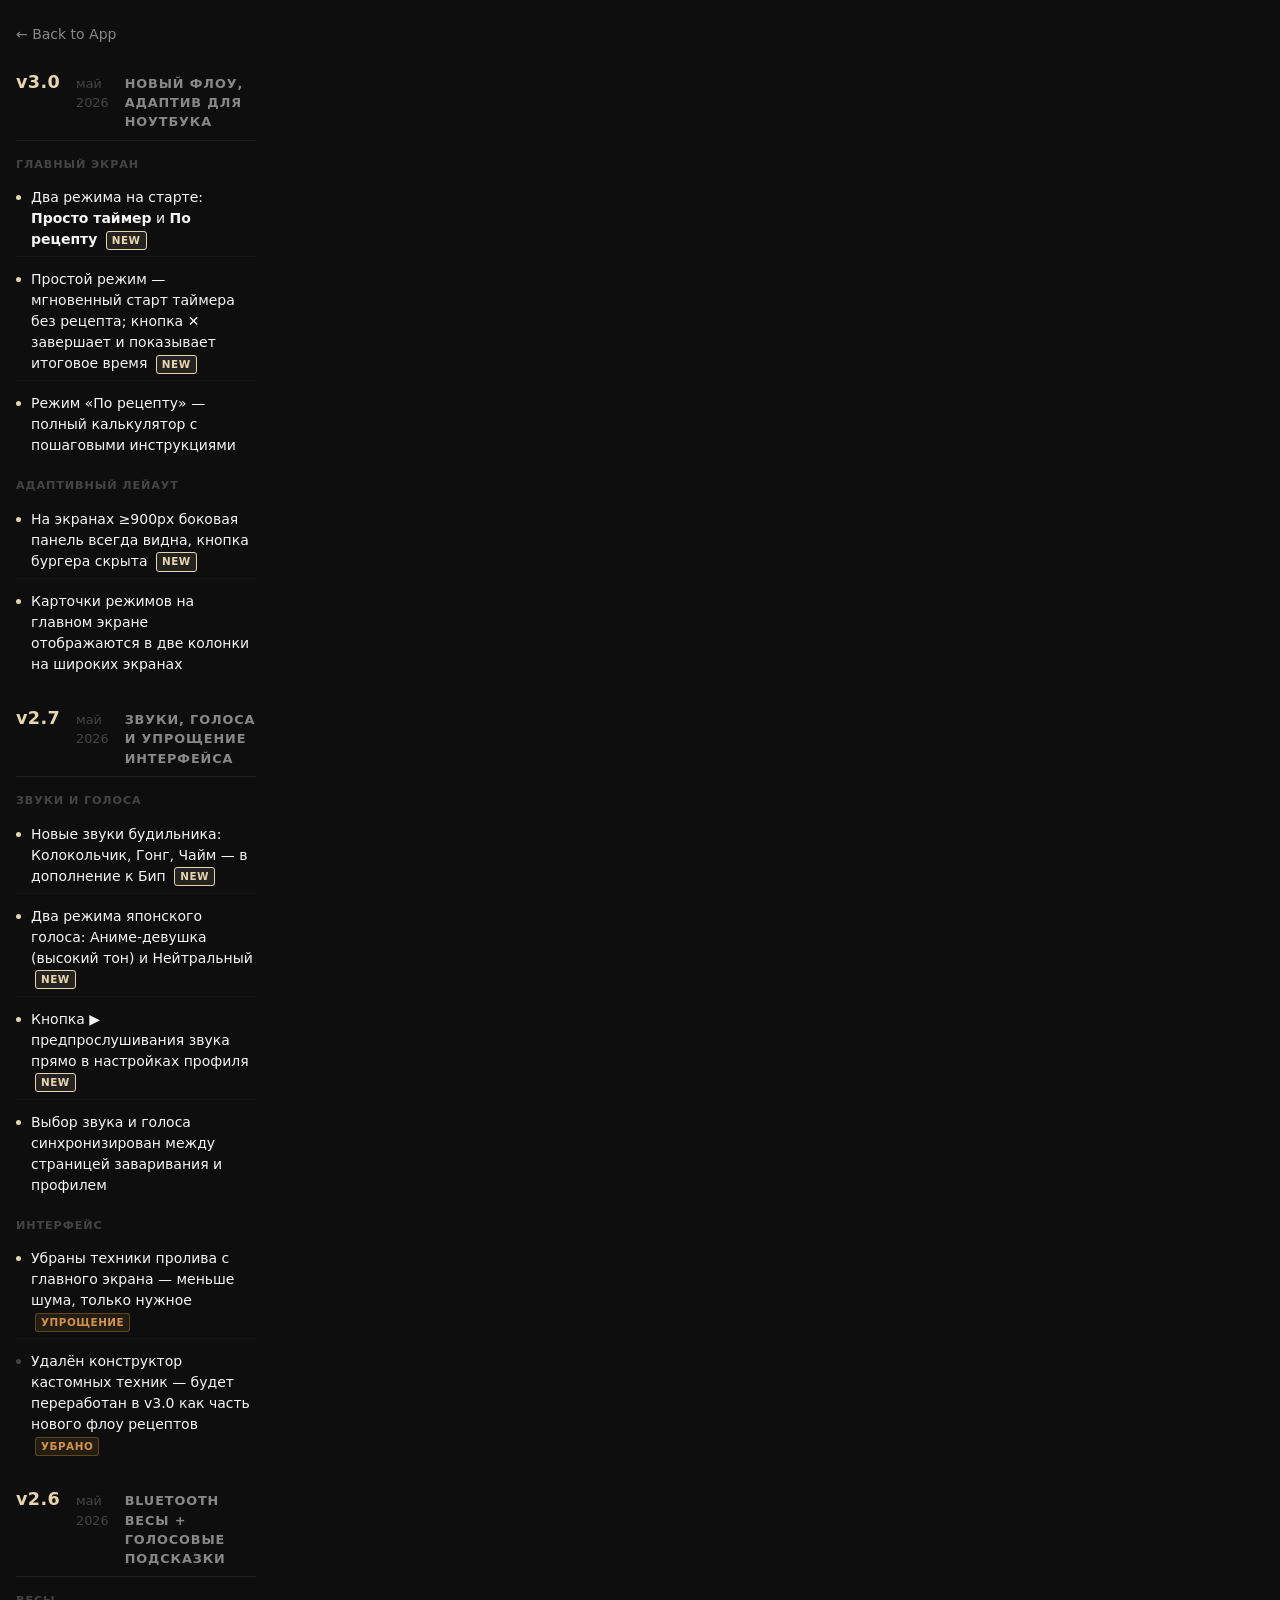
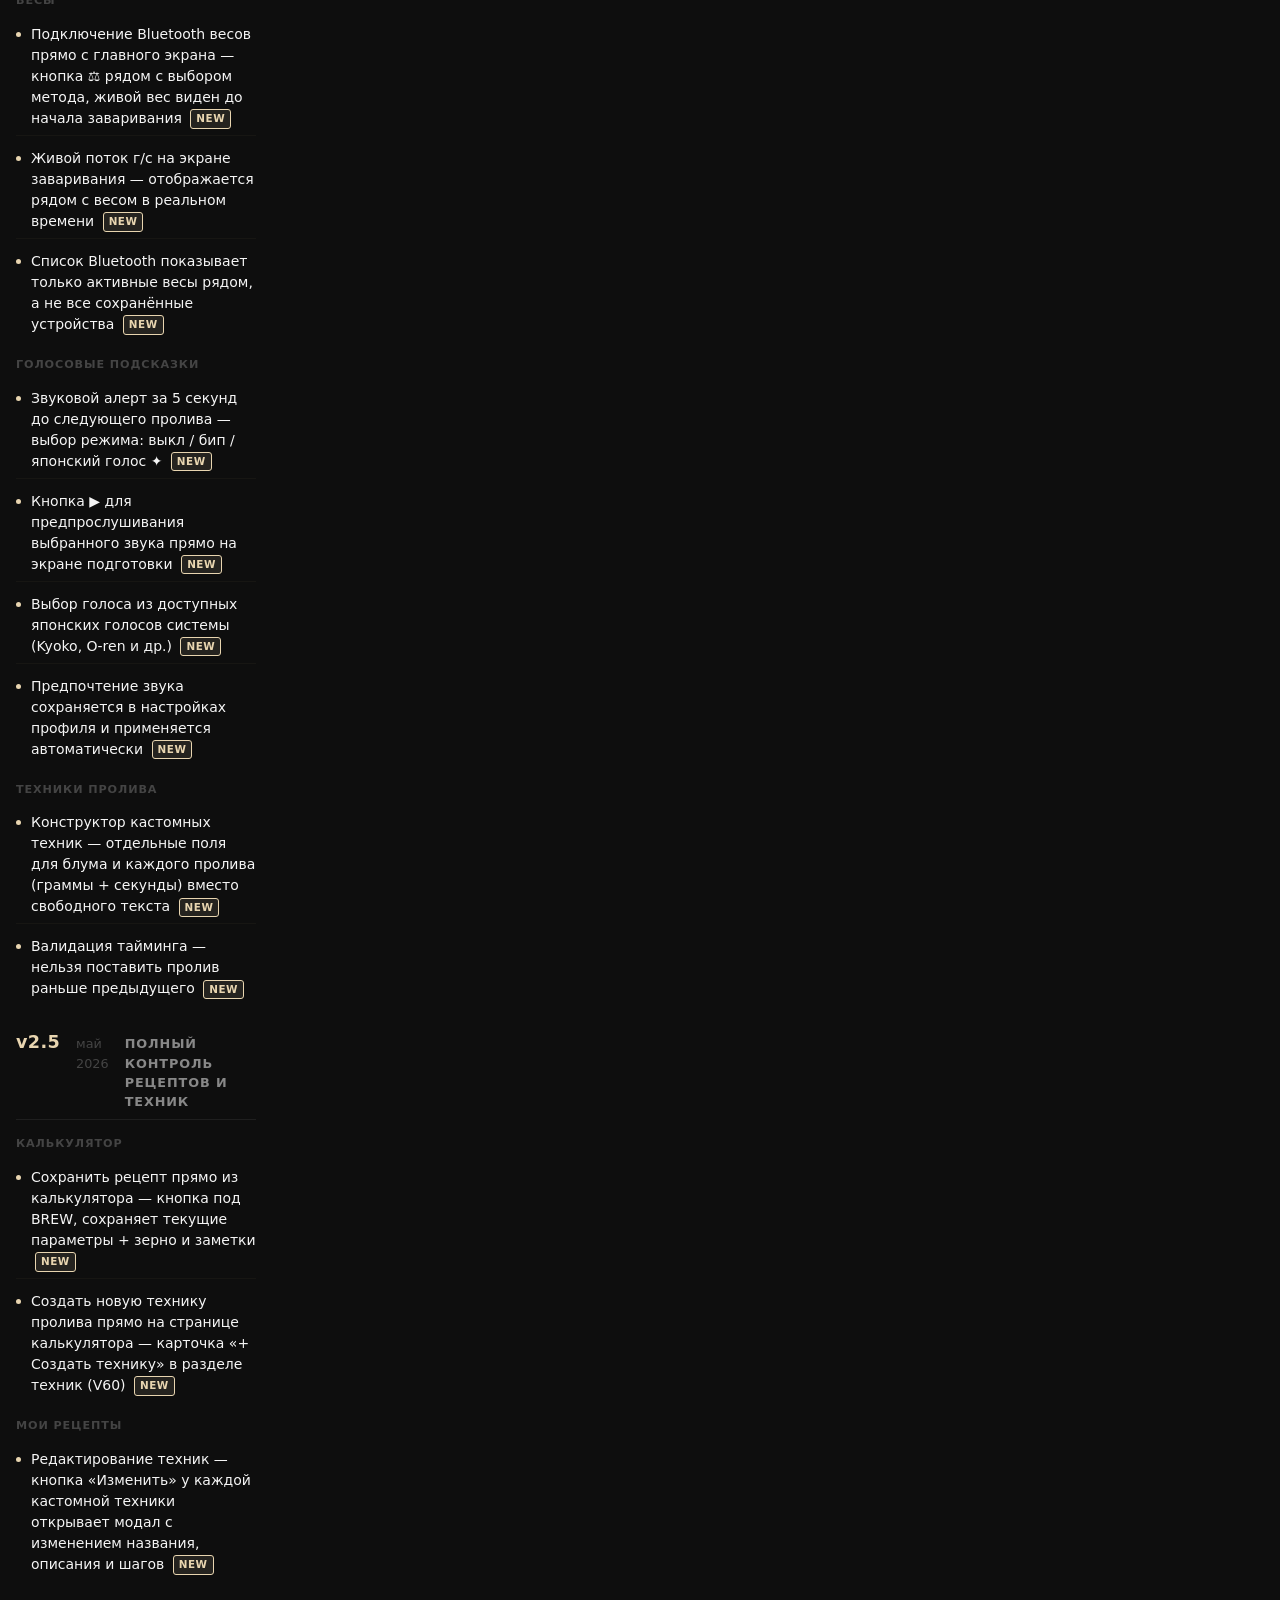
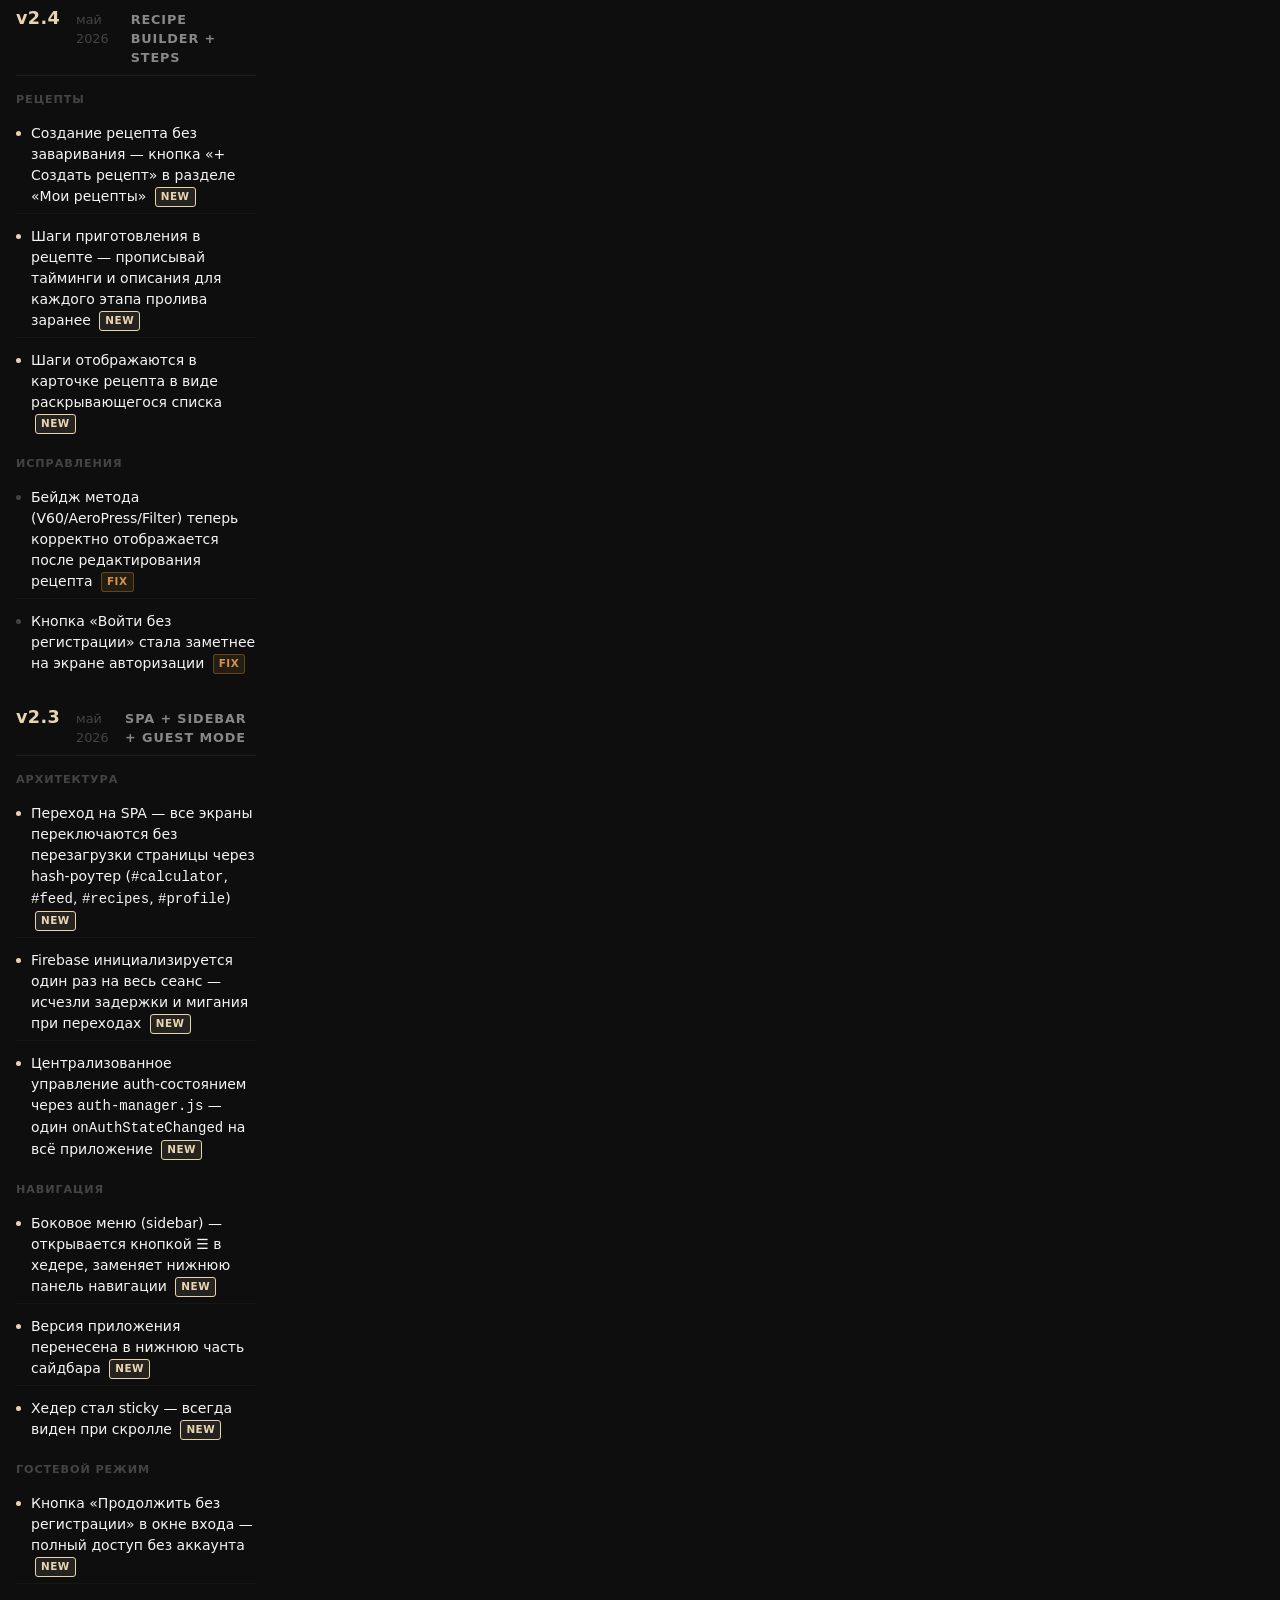
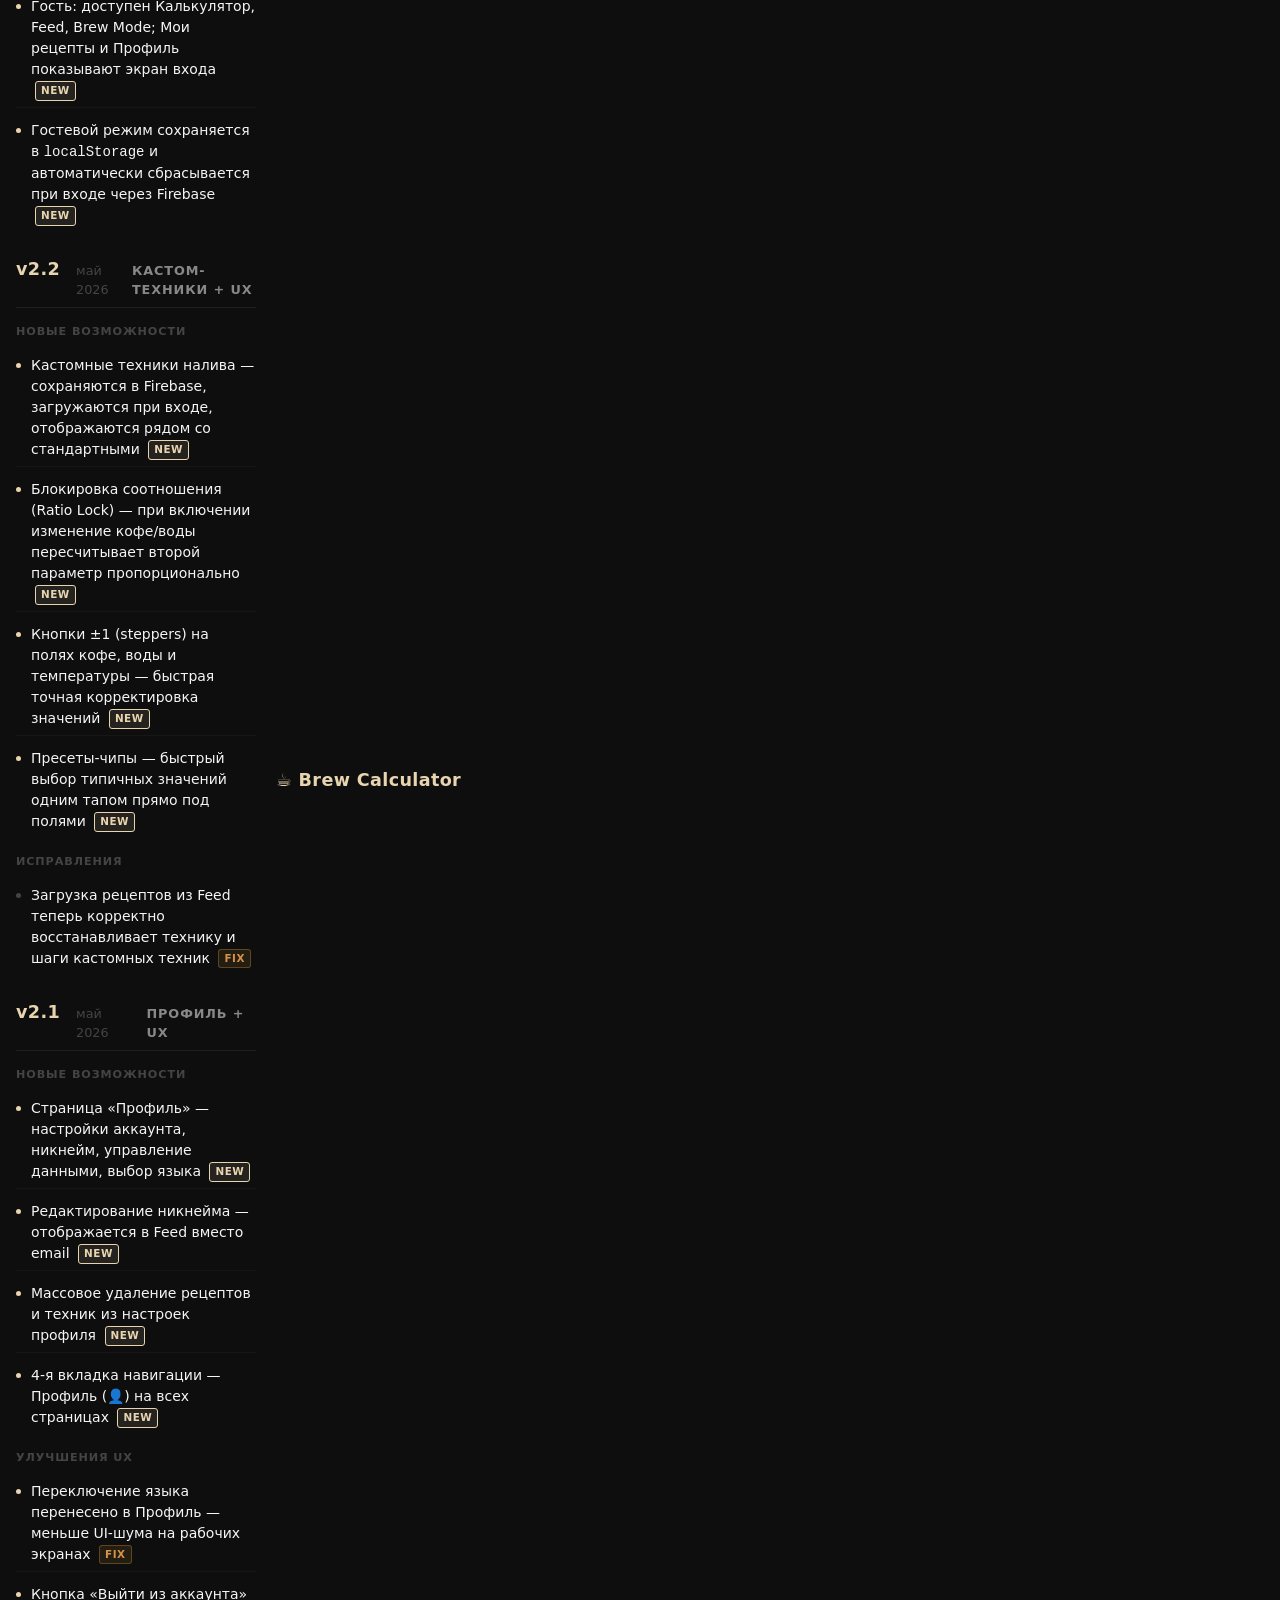
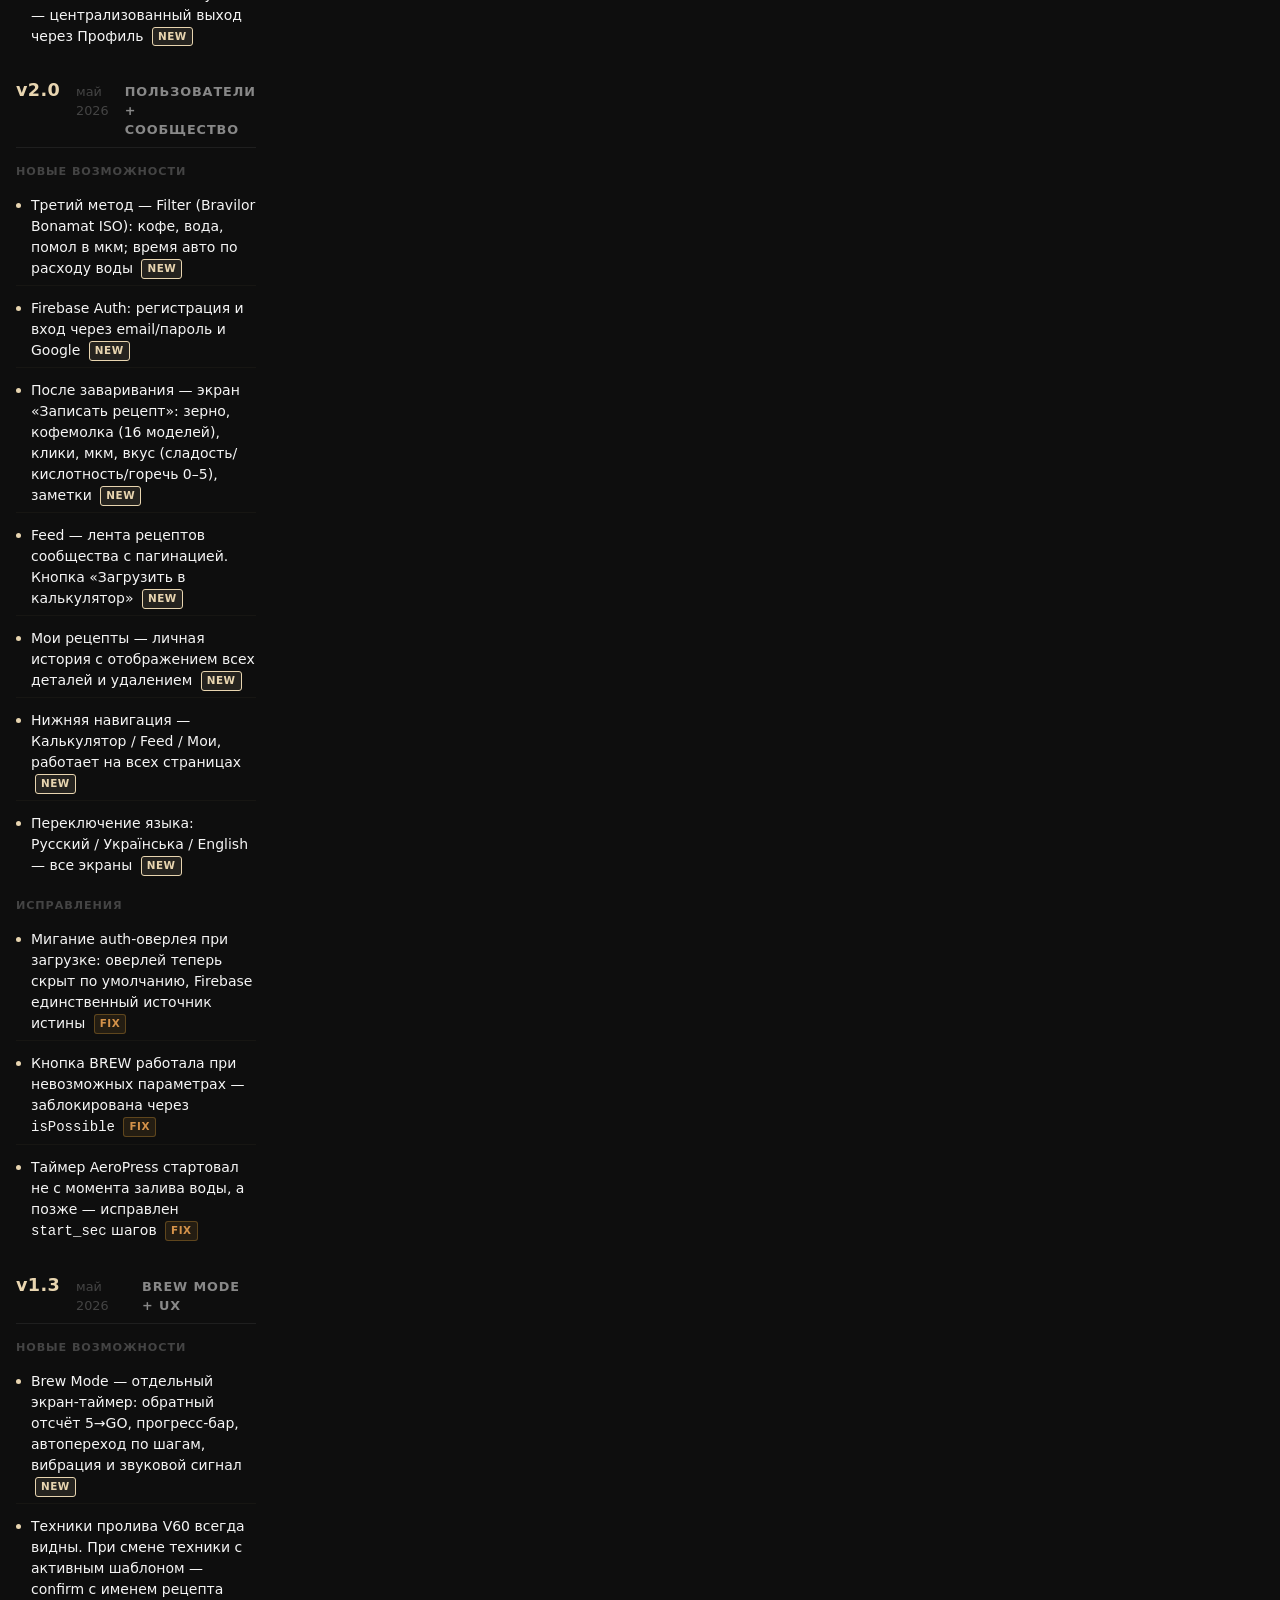
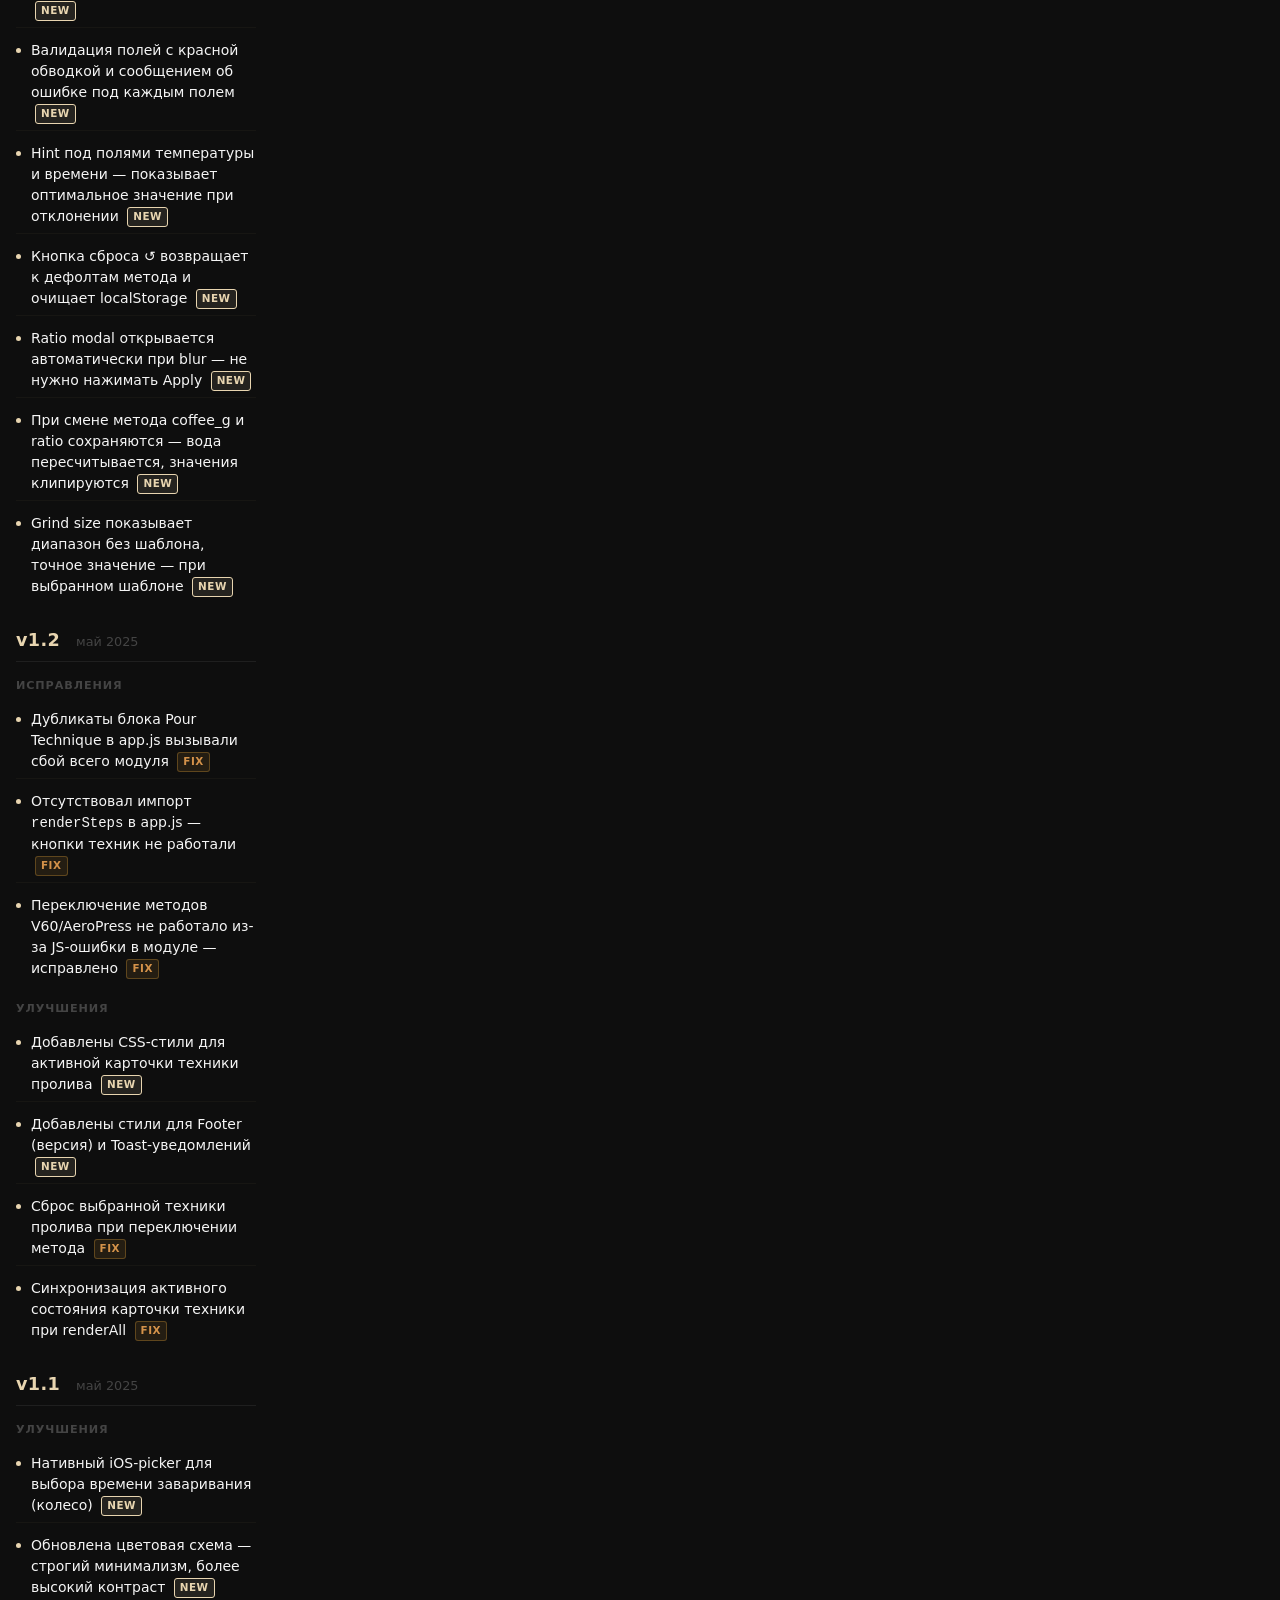
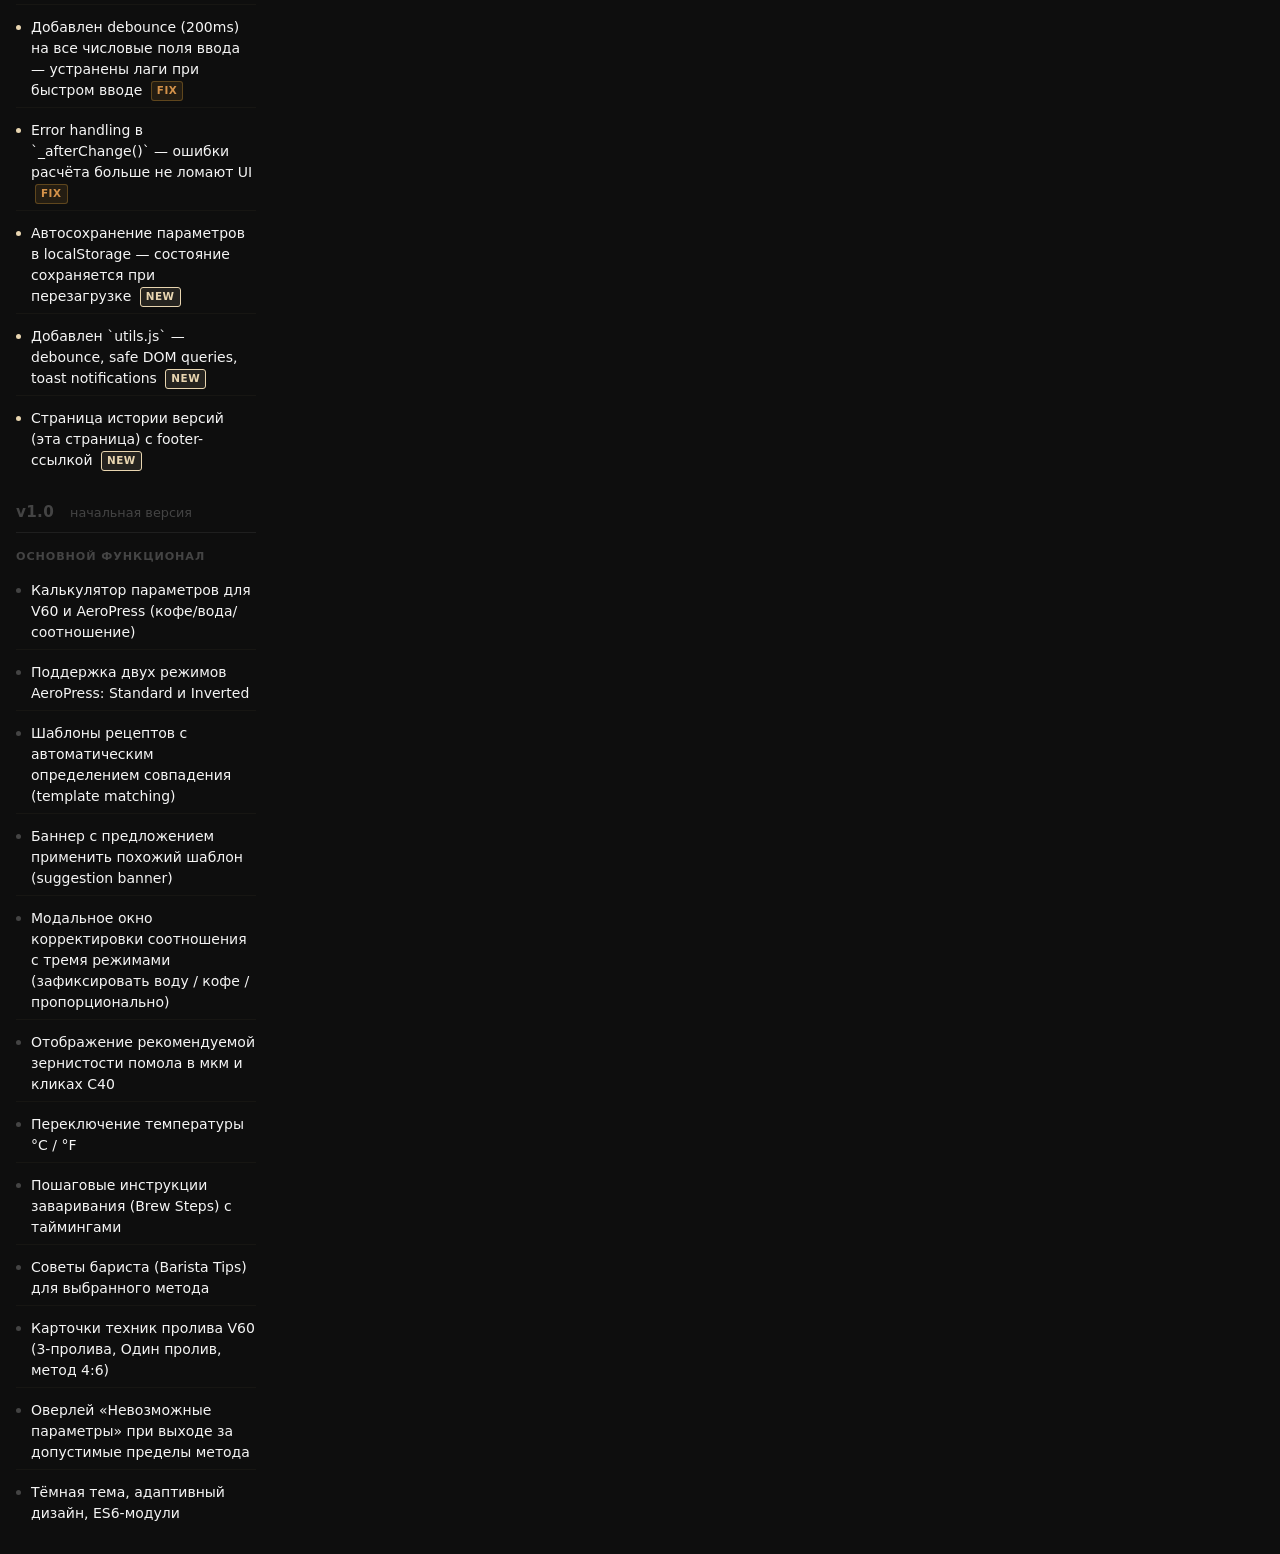
<file: changelog.html>
<!DOCTYPE html>
<html lang="ru">
<head>
  <meta charset="UTF-8">
  <link rel="icon" href="favicon.png" type="image/png">
  <meta name="viewport" content="width=device-width, initial-scale=1.0">
  <title>Changelog — Brew Calculator</title>
  <link rel="stylesheet" href="style.css">
  <style>
    .changelog-wrap {
      max-width: 480px;
      margin: 0 auto;
      padding: var(--gap-l) var(--gap-m) var(--gap-xl);
      display: flex;
      flex-direction: column;
      gap: var(--gap-l);
    }
    .back-btn {
      display: inline-flex;
      align-items: center;
      gap: 6px;
      color: var(--text-muted);
      font-size: 0.875rem;
      text-decoration: none;
      transition: color 0.15s;
    }
    .back-btn:hover { color: var(--accent); }
    .version-block {
      display: flex;
      flex-direction: column;
      gap: var(--gap-m);
    }
    .version-header {
      display: flex;
      align-items: baseline;
      gap: var(--gap-m);
      padding-bottom: var(--gap-s);
      border-bottom: 1px solid var(--border);
    }
    .version-tag {
      font-size: 1.1rem;
      font-weight: 700;
      color: var(--accent);
      letter-spacing: 0.02em;
    }
    .version-tag--current {
      color: var(--text-dim);
      font-size: 0.95rem;
      font-weight: 600;
    }
    .version-date {
      font-size: 0.8rem;
      color: var(--text-dim);
    }
    .version-title {
      font-size: 0.8rem;
      font-weight: 600;
      text-transform: uppercase;
      letter-spacing: 0.07em;
      color: var(--text-muted);
    }
    .changelog-group {
      display: flex;
      flex-direction: column;
      gap: 6px;
    }
    .changelog-group-label {
      font-size: 0.7rem;
      font-weight: 700;
      text-transform: uppercase;
      letter-spacing: 0.08em;
      color: var(--text-dim);
      margin-bottom: 2px;
    }
    .changelog-item {
      display: flex;
      gap: 10px;
      font-size: 0.875rem;
      color: var(--text);
      line-height: 1.5;
      padding: 6px 0;
      border-bottom: 1px solid rgba(200,169,110,0.05);
    }
    .changelog-item:last-child { border-bottom: none; }
    .changelog-dot {
      width: 5px;
      height: 5px;
      border-radius: 50%;
      background: var(--accent);
      margin-top: 8px;
      flex-shrink: 0;
    }
    .changelog-dot--muted {
      background: var(--text-dim);
    }
    .badge-new {
      display: inline-block;
      font-size: 0.65rem;
      font-weight: 700;
      text-transform: uppercase;
      letter-spacing: 0.05em;
      background: var(--accent-dim);
      color: var(--accent);
      border: 1px solid var(--accent);
      border-radius: 3px;
      padding: 1px 5px;
      margin-left: 4px;
      vertical-align: middle;
    }
    .badge-fix {
      display: inline-block;
      font-size: 0.65rem;
      font-weight: 700;
      text-transform: uppercase;
      letter-spacing: 0.05em;
      background: rgba(232, 165, 58, 0.1);
      color: var(--warning);
      border: 1px solid rgba(232, 165, 58, 0.3);
      border-radius: 3px;
      padding: 1px 5px;
      margin-left: 4px;
      vertical-align: middle;
    }
  </style>
</head>
<body>
  <header>
    <h1>☕ Brew Calculator</h1>
  </header>

  <div class="changelog-wrap">
    <a href="index.html" class="back-btn">← Back to App</a>

    <!-- v3.0 -->
    <div class="version-block">
      <div class="version-header">
        <span class="version-tag">v3.0</span>
        <span class="version-date">май 2026</span>
        <span class="version-title">Новый флоу, адаптив для ноутбука</span>
      </div>

      <div class="changelog-group">
        <div class="changelog-group-label">Главный экран</div>
        <div class="changelog-item">
          <div class="changelog-dot"></div>
          <div>Два режима на старте: <b>Просто таймер</b> и <b>По рецепту</b> <span class="badge-new">new</span></div>
        </div>
        <div class="changelog-item">
          <div class="changelog-dot"></div>
          <div>Простой режим — мгновенный старт таймера без рецепта; кнопка ✕ завершает и показывает итоговое время <span class="badge-new">new</span></div>
        </div>
        <div class="changelog-item">
          <div class="changelog-dot"></div>
          <div>Режим «По рецепту» — полный калькулятор с пошаговыми инструкциями</div>
        </div>
      </div>

      <div class="changelog-group">
        <div class="changelog-group-label">Адаптивный лейаут</div>
        <div class="changelog-item">
          <div class="changelog-dot"></div>
          <div>На экранах ≥900px боковая панель всегда видна, кнопка бургера скрыта <span class="badge-new">new</span></div>
        </div>
        <div class="changelog-item">
          <div class="changelog-dot"></div>
          <div>Карточки режимов на главном экране отображаются в две колонки на широких экранах</div>
        </div>
      </div>
    </div>

    <!-- v2.7 -->
    <div class="version-block">
      <div class="version-header">
        <span class="version-tag">v2.7</span>
        <span class="version-date">май 2026</span>
        <span class="version-title">Звуки, голоса и упрощение интерфейса</span>
      </div>

      <div class="changelog-group">
        <div class="changelog-group-label">Звуки и голоса</div>
        <div class="changelog-item">
          <div class="changelog-dot"></div>
          <div>Новые звуки будильника: Колокольчик, Гонг, Чайм — в дополнение к Бип <span class="badge-new">new</span></div>
        </div>
        <div class="changelog-item">
          <div class="changelog-dot"></div>
          <div>Два режима японского голоса: Аниме-девушка (высокий тон) и Нейтральный <span class="badge-new">new</span></div>
        </div>
        <div class="changelog-item">
          <div class="changelog-dot"></div>
          <div>Кнопка ▶ предпрослушивания звука прямо в настройках профиля <span class="badge-new">new</span></div>
        </div>
        <div class="changelog-item">
          <div class="changelog-dot"></div>
          <div>Выбор звука и голоса синхронизирован между страницей заваривания и профилем</div>
        </div>
      </div>

      <div class="changelog-group">
        <div class="changelog-group-label">Интерфейс</div>
        <div class="changelog-item">
          <div class="changelog-dot"></div>
          <div>Убраны техники пролива с главного экрана — меньше шума, только нужное <span class="badge-fix">упрощение</span></div>
        </div>
        <div class="changelog-item">
          <div class="changelog-dot changelog-dot--muted"></div>
          <div>Удалён конструктор кастомных техник — будет переработан в v3.0 как часть нового флоу рецептов <span class="badge-fix">убрано</span></div>
        </div>
      </div>
    </div>

    <!-- v2.6 -->
    <div class="version-block">
      <div class="version-header">
        <span class="version-tag">v2.6</span>
        <span class="version-date">май 2026</span>
        <span class="version-title">Bluetooth весы + голосовые подсказки</span>
      </div>

      <div class="changelog-group">
        <div class="changelog-group-label">Весы</div>
        <div class="changelog-item">
          <div class="changelog-dot"></div>
          <div>Подключение Bluetooth весов прямо с главного экрана — кнопка ⚖ рядом с выбором метода, живой вес виден до начала заваривания <span class="badge-new">new</span></div>
        </div>
        <div class="changelog-item">
          <div class="changelog-dot"></div>
          <div>Живой поток г/с на экране заваривания — отображается рядом с весом в реальном времени <span class="badge-new">new</span></div>
        </div>
        <div class="changelog-item">
          <div class="changelog-dot"></div>
          <div>Список Bluetooth показывает только активные весы рядом, а не все сохранённые устройства <span class="badge-new">new</span></div>
        </div>
      </div>

      <div class="changelog-group">
        <div class="changelog-group-label">Голосовые подсказки</div>
        <div class="changelog-item">
          <div class="changelog-dot"></div>
          <div>Звуковой алерт за 5 секунд до следующего пролива — выбор режима: выкл / бип / японский голос ✦ <span class="badge-new">new</span></div>
        </div>
        <div class="changelog-item">
          <div class="changelog-dot"></div>
          <div>Кнопка ▶ для предпрослушивания выбранного звука прямо на экране подготовки <span class="badge-new">new</span></div>
        </div>
        <div class="changelog-item">
          <div class="changelog-dot"></div>
          <div>Выбор голоса из доступных японских голосов системы (Kyoko, O‑ren и др.) <span class="badge-new">new</span></div>
        </div>
        <div class="changelog-item">
          <div class="changelog-dot"></div>
          <div>Предпочтение звука сохраняется в настройках профиля и применяется автоматически <span class="badge-new">new</span></div>
        </div>
      </div>

      <div class="changelog-group">
        <div class="changelog-group-label">Техники пролива</div>
        <div class="changelog-item">
          <div class="changelog-dot"></div>
          <div>Конструктор кастомных техник — отдельные поля для блума и каждого пролива (граммы + секунды) вместо свободного текста <span class="badge-new">new</span></div>
        </div>
        <div class="changelog-item">
          <div class="changelog-dot"></div>
          <div>Валидация тайминга — нельзя поставить пролив раньше предыдущего <span class="badge-new">new</span></div>
        </div>
      </div>
    </div>

    <!-- v2.5 -->
    <div class="version-block">
      <div class="version-header">
        <span class="version-tag">v2.5</span>
        <span class="version-date">май 2026</span>
        <span class="version-title">Полный контроль рецептов и техник</span>
      </div>

      <div class="changelog-group">
        <div class="changelog-group-label">Калькулятор</div>

        <div class="changelog-item">
          <div class="changelog-dot"></div>
          <div>Сохранить рецепт прямо из калькулятора — кнопка под BREW, сохраняет текущие параметры + зерно и заметки <span class="badge-new">new</span></div>
        </div>
        <div class="changelog-item">
          <div class="changelog-dot"></div>
          <div>Создать новую технику пролива прямо на странице калькулятора — карточка «+ Создать технику» в разделе техник (V60) <span class="badge-new">new</span></div>
        </div>
      </div>

      <div class="changelog-group">
        <div class="changelog-group-label">Мои рецепты</div>

        <div class="changelog-item">
          <div class="changelog-dot"></div>
          <div>Редактирование техник — кнопка «Изменить» у каждой кастомной техники открывает модал с изменением названия, описания и шагов <span class="badge-new">new</span></div>
        </div>
      </div>
    </div>

    <!-- v2.4 -->
    <div class="version-block">
      <div class="version-header">
        <span class="version-tag">v2.4</span>
        <span class="version-date">май 2026</span>
        <span class="version-title">Recipe Builder + Steps</span>
      </div>

      <div class="changelog-group">
        <div class="changelog-group-label">Рецепты</div>

        <div class="changelog-item">
          <div class="changelog-dot"></div>
          <div>Создание рецепта без заваривания — кнопка «+ Создать рецепт» в разделе «Мои рецепты» <span class="badge-new">new</span></div>
        </div>
        <div class="changelog-item">
          <div class="changelog-dot"></div>
          <div>Шаги приготовления в рецепте — прописывай тайминги и описания для каждого этапа пролива заранее <span class="badge-new">new</span></div>
        </div>
        <div class="changelog-item">
          <div class="changelog-dot"></div>
          <div>Шаги отображаются в карточке рецепта в виде раскрывающегося списка <span class="badge-new">new</span></div>
        </div>
      </div>

      <div class="changelog-group">
        <div class="changelog-group-label">Исправления</div>

        <div class="changelog-item">
          <div class="changelog-dot changelog-dot--muted"></div>
          <div>Бейдж метода (V60/AeroPress/Filter) теперь корректно отображается после редактирования рецепта <span class="badge-fix">fix</span></div>
        </div>
        <div class="changelog-item">
          <div class="changelog-dot changelog-dot--muted"></div>
          <div>Кнопка «Войти без регистрации» стала заметнее на экране авторизации <span class="badge-fix">fix</span></div>
        </div>
      </div>
    </div>

    <!-- v2.3 -->
    <div class="version-block">
      <div class="version-header">
        <span class="version-tag">v2.3</span>
        <span class="version-date">май 2026</span>
        <span class="version-title">SPA + Sidebar + Guest Mode</span>
      </div>

      <div class="changelog-group">
        <div class="changelog-group-label">Архитектура</div>

        <div class="changelog-item">
          <div class="changelog-dot"></div>
          <div>Переход на SPA — все экраны переключаются без перезагрузки страницы через hash-роутер (<code>#calculator</code>, <code>#feed</code>, <code>#recipes</code>, <code>#profile</code>) <span class="badge-new">new</span></div>
        </div>
        <div class="changelog-item">
          <div class="changelog-dot"></div>
          <div>Firebase инициализируется один раз на весь сеанс — исчезли задержки и мигания при переходах <span class="badge-new">new</span></div>
        </div>
        <div class="changelog-item">
          <div class="changelog-dot"></div>
          <div>Централизованное управление auth-состоянием через <code>auth-manager.js</code> — один <code>onAuthStateChanged</code> на всё приложение <span class="badge-new">new</span></div>
        </div>
      </div>

      <div class="changelog-group">
        <div class="changelog-group-label">Навигация</div>

        <div class="changelog-item">
          <div class="changelog-dot"></div>
          <div>Боковое меню (sidebar) — открывается кнопкой ☰ в хедере, заменяет нижнюю панель навигации <span class="badge-new">new</span></div>
        </div>
        <div class="changelog-item">
          <div class="changelog-dot"></div>
          <div>Версия приложения перенесена в нижнюю часть сайдбара <span class="badge-new">new</span></div>
        </div>
        <div class="changelog-item">
          <div class="changelog-dot"></div>
          <div>Хедер стал sticky — всегда виден при скролле <span class="badge-new">new</span></div>
        </div>
      </div>

      <div class="changelog-group">
        <div class="changelog-group-label">Гостевой режим</div>

        <div class="changelog-item">
          <div class="changelog-dot"></div>
          <div>Кнопка «Продолжить без регистрации» в окне входа — полный доступ без аккаунта <span class="badge-new">new</span></div>
        </div>
        <div class="changelog-item">
          <div class="changelog-dot"></div>
          <div>Гость: доступен Калькулятор, Feed, Brew Mode; Мои рецепты и Профиль показывают экран входа <span class="badge-new">new</span></div>
        </div>
        <div class="changelog-item">
          <div class="changelog-dot"></div>
          <div>Гостевой режим сохраняется в <code>localStorage</code> и автоматически сбрасывается при входе через Firebase <span class="badge-new">new</span></div>
        </div>
      </div>
    </div>

    <!-- v2.2 -->
    <div class="version-block">
      <div class="version-header">
        <span class="version-tag">v2.2</span>
        <span class="version-date">май 2026</span>
        <span class="version-title">Кастом-техники + UX</span>
      </div>

      <div class="changelog-group">
        <div class="changelog-group-label">Новые возможности</div>

        <div class="changelog-item">
          <div class="changelog-dot"></div>
          <div>Кастомные техники налива — сохраняются в Firebase, загружаются при входе, отображаются рядом со стандартными <span class="badge-new">new</span></div>
        </div>
        <div class="changelog-item">
          <div class="changelog-dot"></div>
          <div>Блокировка соотношения (Ratio Lock) — при включении изменение кофе/воды пересчитывает второй параметр пропорционально <span class="badge-new">new</span></div>
        </div>
        <div class="changelog-item">
          <div class="changelog-dot"></div>
          <div>Кнопки ±1 (steppers) на полях кофе, воды и температуры — быстрая точная корректировка значений <span class="badge-new">new</span></div>
        </div>
        <div class="changelog-item">
          <div class="changelog-dot"></div>
          <div>Пресеты-чипы — быстрый выбор типичных значений одним тапом прямо под полями <span class="badge-new">new</span></div>
        </div>
      </div>

      <div class="changelog-group">
        <div class="changelog-group-label">Исправления</div>
        <div class="changelog-item">
          <div class="changelog-dot changelog-dot--muted"></div>
          <div>Загрузка рецептов из Feed теперь корректно восстанавливает технику и шаги кастомных техник <span class="badge-fix">fix</span></div>
        </div>
      </div>
    </div>

    <!-- v2.1 -->
    <div class="version-block">
      <div class="version-header">
        <span class="version-tag">v2.1</span>
        <span class="version-date">май 2026</span>
        <span class="version-title">Профиль + UX</span>
      </div>

      <div class="changelog-group">
        <div class="changelog-group-label">Новые возможности</div>

        <div class="changelog-item">
          <div class="changelog-dot"></div>
          <div>Страница «Профиль» — настройки аккаунта, никнейм, управление данными, выбор языка <span class="badge-new">new</span></div>
        </div>
        <div class="changelog-item">
          <div class="changelog-dot"></div>
          <div>Редактирование никнейма — отображается в Feed вместо email <span class="badge-new">new</span></div>
        </div>
        <div class="changelog-item">
          <div class="changelog-dot"></div>
          <div>Массовое удаление рецептов и техник из настроек профиля <span class="badge-new">new</span></div>
        </div>
        <div class="changelog-item">
          <div class="changelog-dot"></div>
          <div>4-я вкладка навигации — Профиль (👤) на всех страницах <span class="badge-new">new</span></div>
        </div>
      </div>

      <div class="changelog-group">
        <div class="changelog-group-label">Улучшения UX</div>
        <div class="changelog-item">
          <div class="changelog-dot"></div>
          <div>Переключение языка перенесено в Профиль — меньше UI-шума на рабочих экранах <span class="badge-fix">fix</span></div>
        </div>
        <div class="changelog-item">
          <div class="changelog-dot"></div>
          <div>Кнопка «Выйти из аккаунта» — централизованный выход через Профиль <span class="badge-new">new</span></div>
        </div>
      </div>
    </div>

    <!-- v2.0 -->
    <div class="version-block">
      <div class="version-header">
        <span class="version-tag">v2.0</span>
        <span class="version-date">май 2026</span>
        <span class="version-title">Пользователи + Сообщество</span>
      </div>

      <div class="changelog-group">
        <div class="changelog-group-label">Новые возможности</div>

        <div class="changelog-item">
          <div class="changelog-dot"></div>
          <div>Третий метод — Filter (Bravilor Bonamat ISO): кофе, вода, помол в мкм; время авто по расходу воды <span class="badge-new">new</span></div>
        </div>
        <div class="changelog-item">
          <div class="changelog-dot"></div>
          <div>Firebase Auth: регистрация и вход через email/пароль и Google <span class="badge-new">new</span></div>
        </div>
        <div class="changelog-item">
          <div class="changelog-dot"></div>
          <div>После заваривания — экран «Записать рецепт»: зерно, кофемолка (16 моделей), клики, мкм, вкус (сладость/кислотность/горечь 0–5), заметки <span class="badge-new">new</span></div>
        </div>
        <div class="changelog-item">
          <div class="changelog-dot"></div>
          <div>Feed — лента рецептов сообщества с пагинацией. Кнопка «Загрузить в калькулятор» <span class="badge-new">new</span></div>
        </div>
        <div class="changelog-item">
          <div class="changelog-dot"></div>
          <div>Мои рецепты — личная история с отображением всех деталей и удалением <span class="badge-new">new</span></div>
        </div>
        <div class="changelog-item">
          <div class="changelog-dot"></div>
          <div>Нижняя навигация — Калькулятор / Feed / Мои, работает на всех страницах <span class="badge-new">new</span></div>
        </div>
        <div class="changelog-item">
          <div class="changelog-dot"></div>
          <div>Переключение языка: Русский / Українська / English — все экраны <span class="badge-new">new</span></div>
        </div>
      </div>

      <div class="changelog-group">
        <div class="changelog-group-label">Исправления</div>
        <div class="changelog-item">
          <div class="changelog-dot"></div>
          <div>Мигание auth-оверлея при загрузке: оверлей теперь скрыт по умолчанию, Firebase единственный источник истины <span class="badge-fix">fix</span></div>
        </div>
        <div class="changelog-item">
          <div class="changelog-dot"></div>
          <div>Кнопка BREW работала при невозможных параметрах — заблокирована через <code>isPossible</code> <span class="badge-fix">fix</span></div>
        </div>
        <div class="changelog-item">
          <div class="changelog-dot"></div>
          <div>Таймер AeroPress стартовал не с момента залива воды, а позже — исправлен <code>start_sec</code> шагов <span class="badge-fix">fix</span></div>
        </div>
      </div>
    </div>

    <!-- v1.3 -->
    <div class="version-block">
      <div class="version-header">
        <span class="version-tag">v1.3</span>
        <span class="version-date">май 2026</span>
        <span class="version-title">Brew Mode + UX</span>
      </div>

      <div class="changelog-group">
        <div class="changelog-group-label">Новые возможности</div>

        <div class="changelog-item">
          <div class="changelog-dot"></div>
          <div>Brew Mode — отдельный экран-таймер: обратный отсчёт 5→GO, прогресс-бар, автопереход по шагам, вибрация и звуковой сигнал <span class="badge-new">new</span></div>
        </div>
        <div class="changelog-item">
          <div class="changelog-dot"></div>
          <div>Техники пролива V60 всегда видны. При смене техники с активным шаблоном — confirm с именем рецепта <span class="badge-new">new</span></div>
        </div>
        <div class="changelog-item">
          <div class="changelog-dot"></div>
          <div>Валидация полей с красной обводкой и сообщением об ошибке под каждым полем <span class="badge-new">new</span></div>
        </div>
        <div class="changelog-item">
          <div class="changelog-dot"></div>
          <div>Hint под полями температуры и времени — показывает оптимальное значение при отклонении <span class="badge-new">new</span></div>
        </div>
        <div class="changelog-item">
          <div class="changelog-dot"></div>
          <div>Кнопка сброса ↺ возвращает к дефолтам метода и очищает localStorage <span class="badge-new">new</span></div>
        </div>
        <div class="changelog-item">
          <div class="changelog-dot"></div>
          <div>Ratio modal открывается автоматически при blur — не нужно нажимать Apply <span class="badge-new">new</span></div>
        </div>
        <div class="changelog-item">
          <div class="changelog-dot"></div>
          <div>При смене метода coffee_g и ratio сохраняются — вода пересчитывается, значения клипируются <span class="badge-new">new</span></div>
        </div>
        <div class="changelog-item">
          <div class="changelog-dot"></div>
          <div>Grind size показывает диапазон без шаблона, точное значение — при выбранном шаблоне <span class="badge-new">new</span></div>
        </div>
      </div>
    </div>

    <!-- v1.2 -->
    <div class="version-block">
      <div class="version-header">
        <span class="version-tag">v1.2</span>
        <span class="version-date">май 2025</span>
      </div>

      <div class="changelog-group">
        <div class="changelog-group-label">Исправления</div>

        <div class="changelog-item">
          <div class="changelog-dot"></div>
          <div>Дубликаты блока Pour Technique в app.js вызывали сбой всего модуля <span class="badge-fix">fix</span></div>
        </div>
        <div class="changelog-item">
          <div class="changelog-dot"></div>
          <div>Отсутствовал импорт <code>renderSteps</code> в app.js — кнопки техник не работали <span class="badge-fix">fix</span></div>
        </div>
        <div class="changelog-item">
          <div class="changelog-dot"></div>
          <div>Переключение методов V60/AeroPress не работало из-за JS-ошибки в модуле — исправлено <span class="badge-fix">fix</span></div>
        </div>
      </div>

      <div class="changelog-group">
        <div class="changelog-group-label">Улучшения</div>

        <div class="changelog-item">
          <div class="changelog-dot"></div>
          <div>Добавлены CSS-стили для активной карточки техники пролива <span class="badge-new">new</span></div>
        </div>
        <div class="changelog-item">
          <div class="changelog-dot"></div>
          <div>Добавлены стили для Footer (версия) и Toast-уведомлений <span class="badge-new">new</span></div>
        </div>
        <div class="changelog-item">
          <div class="changelog-dot"></div>
          <div>Сброс выбранной техники пролива при переключении метода <span class="badge-fix">fix</span></div>
        </div>
        <div class="changelog-item">
          <div class="changelog-dot"></div>
          <div>Синхронизация активного состояния карточки техники при renderAll <span class="badge-fix">fix</span></div>
        </div>
      </div>
    </div>

    <!-- v1.1 -->
    <div class="version-block">
      <div class="version-header">
        <span class="version-tag">v1.1</span>
        <span class="version-date">май 2025</span>
      </div>

      <div class="changelog-group">
        <div class="changelog-group-label">Улучшения</div>

        <div class="changelog-item">
          <div class="changelog-dot"></div>
          <div>Нативный iOS-picker для выбора времени заваривания (колесо) <span class="badge-new">new</span></div>
        </div>
        <div class="changelog-item">
          <div class="changelog-dot"></div>
          <div>Обновлена цветовая схема — строгий минимализм, более высокий контраст <span class="badge-new">new</span></div>
        </div>
        <div class="changelog-item">
          <div class="changelog-dot"></div>
          <div>Добавлен debounce (200ms) на все числовые поля ввода — устранены лаги при быстром вводе <span class="badge-fix">fix</span></div>
        </div>
        <div class="changelog-item">
          <div class="changelog-dot"></div>
          <div>Error handling в `_afterChange()` — ошибки расчёта больше не ломают UI <span class="badge-fix">fix</span></div>
        </div>
        <div class="changelog-item">
          <div class="changelog-dot"></div>
          <div>Автосохранение параметров в localStorage — состояние сохраняется при перезагрузке <span class="badge-new">new</span></div>
        </div>
        <div class="changelog-item">
          <div class="changelog-dot"></div>
          <div>Добавлен `utils.js` — debounce, safe DOM queries, toast notifications <span class="badge-new">new</span></div>
        </div>
        <div class="changelog-item">
          <div class="changelog-dot"></div>
          <div>Страница истории версий (эта страница) с footer-ссылкой <span class="badge-new">new</span></div>
        </div>
      </div>
    </div>

    <!-- v1.0 -->
    <div class="version-block">
      <div class="version-header">
        <span class="version-tag version-tag--current">v1.0</span>
        <span class="version-date">начальная версия</span>
      </div>

      <div class="changelog-group">
        <div class="changelog-group-label">Основной функционал</div>

        <div class="changelog-item">
          <div class="changelog-dot changelog-dot--muted"></div>
          <div>Калькулятор параметров для V60 и AeroPress (кофе/вода/соотношение)</div>
        </div>
        <div class="changelog-item">
          <div class="changelog-dot changelog-dot--muted"></div>
          <div>Поддержка двух режимов AeroPress: Standard и Inverted</div>
        </div>
        <div class="changelog-item">
          <div class="changelog-dot changelog-dot--muted"></div>
          <div>Шаблоны рецептов с автоматическим определением совпадения (template matching)</div>
        </div>
        <div class="changelog-item">
          <div class="changelog-dot changelog-dot--muted"></div>
          <div>Баннер с предложением применить похожий шаблон (suggestion banner)</div>
        </div>
        <div class="changelog-item">
          <div class="changelog-dot changelog-dot--muted"></div>
          <div>Модальное окно корректировки соотношения с тремя режимами (зафиксировать воду / кофе / пропорционально)</div>
        </div>
        <div class="changelog-item">
          <div class="changelog-dot changelog-dot--muted"></div>
          <div>Отображение рекомендуемой зернистости помола в мкм и кликах C40</div>
        </div>
        <div class="changelog-item">
          <div class="changelog-dot changelog-dot--muted"></div>
          <div>Переключение температуры °C / °F</div>
        </div>
        <div class="changelog-item">
          <div class="changelog-dot changelog-dot--muted"></div>
          <div>Пошаговые инструкции заваривания (Brew Steps) с таймингами</div>
        </div>
        <div class="changelog-item">
          <div class="changelog-dot changelog-dot--muted"></div>
          <div>Советы бариста (Barista Tips) для выбранного метода</div>
        </div>
        <div class="changelog-item">
          <div class="changelog-dot changelog-dot--muted"></div>
          <div>Карточки техник пролива V60 (3-пролива, Один пролив, метод 4:6)</div>
        </div>
        <div class="changelog-item">
          <div class="changelog-dot changelog-dot--muted"></div>
          <div>Оверлей «Невозможные параметры» при выходе за допустимые пределы метода</div>
        </div>
        <div class="changelog-item">
          <div class="changelog-dot changelog-dot--muted"></div>
          <div>Тёмная тема, адаптивный дизайн, ES6-модули</div>
        </div>
      </div>
    </div>
  </div>
</body>
</html>
</file>
<file: style.css>
/* ─── Design Tokens ─────────────────────────────────────────────────────── */
:root {
  /* Strict monochrome palette with one warm accent */
  --bg:            #0e0e0e;
  --surface:       #171717;
  --surface-2:     #1f1f1f;
  --surface-3:     #272727;
  --accent:        #e8d5b0;
  --accent-hover:  #f0e0c0;
  --accent-dim:    rgba(232, 213, 176, 0.1);
  --text:          #f5f5f5;
  --text-muted:    #888888;
  --text-dim:      #444444;
  --warning:       #d4924a;
  --warning-bg:    rgba(212, 146, 74, 0.1);
  --border:        rgba(255, 255, 255, 0.07);

  --gap-s:   8px;
  --gap-m:   16px;
  --gap-l:   24px;
  --gap-xl:  32px;

  --radius:    12px;
  --radius-s:  8px;
  --radius-xs: 4px;
}

/* ─── Reset & Base ──────────────────────────────────────────────────────── */
*, *::before, *::after { box-sizing: border-box; margin: 0; padding: 0; }

html { font-size: 16px; }

body {
  background: var(--bg);
  color: var(--text);
  font-family: -apple-system, BlinkMacSystemFont, 'Segoe UI', system-ui, sans-serif;
  line-height: 1.5;
  min-height: 100vh;
}

/* ─── Layout ────────────────────────────────────────────────────────────── */
header {
  display: flex;
  align-items: center;
  gap: 12px;
  padding: 14px var(--gap-m);
  border-bottom: 1px solid var(--border);
  position: sticky;
  top: 0;
  background: var(--bg);
  z-index: 10;
}

header h1 {
  font-size: 1.1rem;
  font-weight: 600;
  color: var(--accent);
  letter-spacing: 0.02em;
  flex: 1;
}

/* ─── Burger Button ─────────────────────────────────────────────────────── */
#burger-btn {
  width: 36px;
  height: 36px;
  border: 1px solid var(--border);
  border-radius: var(--radius-s);
  background: transparent;
  color: var(--text-muted);
  font-size: 1.1rem;
  cursor: pointer;
  display: flex;
  align-items: center;
  justify-content: center;
  flex-shrink: 0;
  transition: color 0.15s, border-color 0.15s;
}
#burger-btn:hover { color: var(--accent); border-color: var(--accent); }

/* ─── Sidebar ────────────────────────────────────────────────────────────── */
#sidebar-backdrop {
  display: none;
  position: fixed;
  inset: 0;
  background: rgba(0,0,0,0.6);
  z-index: 99;
  backdrop-filter: blur(2px);
  -webkit-backdrop-filter: blur(2px);
}
#sidebar-backdrop.visible { display: block; }

#sidebar {
  position: fixed;
  top: 0;
  left: 0;
  height: 100%;
  width: 260px;
  background: var(--surface);
  border-right: 1px solid var(--border);
  z-index: 100;
  display: flex;
  flex-direction: column;
  transform: translateX(-100%);
  transition: transform 0.25s ease;
}
#sidebar.open { transform: translateX(0); }

.sidebar-header {
  padding: 20px 20px 16px;
  border-bottom: 1px solid var(--border);
  font-size: 1rem;
  font-weight: 600;
  color: var(--accent);
  letter-spacing: 0.02em;
}

.sidebar-nav {
  flex: 1;
  padding: 8px 0;
  display: flex;
  flex-direction: column;
}

.sidebar-nav-btn {
  display: flex;
  align-items: center;
  gap: 12px;
  padding: 13px 20px;
  color: var(--text-muted);
  text-decoration: none;
  font-size: 0.9rem;
  transition: color 0.15s, background 0.15s;
}
.sidebar-nav-btn:hover { color: var(--text); background: rgba(255,255,255,0.04); }
.sidebar-nav-btn.active { color: var(--accent); }

.sidebar-nav-icon {
  font-size: 1.1rem;
  width: 22px;
  text-align: center;
}

.sidebar-footer {
  padding: 16px 20px;
  border-top: 1px solid var(--border);
}

main {
  max-width: 480px;
  margin: 0 auto;
  padding: var(--gap-l) var(--gap-m) var(--gap-xl);
  display: flex;
  flex-direction: column;
  gap: var(--gap-l);
}

/* ─── Method Selector ───────────────────────────────────────────────────── */
#method-selector {
  display: flex;
  background: var(--surface);
  border-radius: var(--radius);
  padding: 4px;
  gap: 4px;
}

.method-btn {
  flex: 1;
  padding: 10px;
  border: none;
  border-radius: var(--radius-s);
  background: transparent;
  color: var(--text-muted);
  font-size: 0.95rem;
  font-weight: 500;
  cursor: pointer;
  transition: background 0.15s, color 0.15s;
}

.method-btn.active {
  background: var(--accent);
  color: var(--bg);
  font-weight: 600;
}

.method-btn:not(.active):hover {
  background: var(--surface-2);
  color: var(--text);
}

/* ─── AeroPress Style Row ──────────────────────────────────────────────── */
.style-row {
  align-items: center;
  gap: var(--gap-m);
}

.style-label {
  color: var(--text-muted);
  font-size: 0.875rem;
  white-space: nowrap;
}

.style-toggle {
  display: flex;
  background: var(--surface);
  border-radius: var(--radius-s);
  padding: 3px;
  gap: 3px;
  flex: 1;
}

.style-btn {
  flex: 1;
  padding: 7px 12px;
  border: none;
  border-radius: var(--radius-xs);
  background: transparent;
  color: var(--text-muted);
  font-size: 0.875rem;
  cursor: pointer;
  transition: background 0.15s, color 0.15s;
}

.style-btn.active {
  background: var(--surface-3);
  color: var(--accent);
  font-weight: 500;
}

.style-btn:not(.active):hover {
  color: var(--text);
}

/* ─── Parameters Section ────────────────────────────────────────────────── */
#parameters {
  background: var(--surface);
  border-radius: var(--radius);
  overflow: hidden;
  border: 1px solid var(--border);
}

.param-row {
  display: flex;
  align-items: center;
  padding: 14px var(--gap-m);
  gap: var(--gap-m);
  border-bottom: 1px solid rgba(200, 169, 110, 0.08);
}

.param-row:last-child {
  border-bottom: none;
}

.param-row label {
  flex: 1;
  color: var(--text);
  font-size: 0.95rem;
  min-width: 110px;
}

.param-input-wrap {
  display: flex;
  align-items: center;
  gap: 6px;
}

.param-input-wrap input {
  width: 80px;
  padding: 7px 10px;
  background: var(--surface-2);
  border: 1px solid var(--border);
  border-radius: var(--radius-s);
  color: var(--text);
  font-size: 1rem;
  font-family: inherit;
  text-align: right;
  outline: none;
  transition: border-color 0.15s;
  -moz-appearance: textfield;
}

.param-input-wrap input::-webkit-inner-spin-button,
.param-input-wrap input::-webkit-outer-spin-button {
  opacity: 0.4;
}

.param-input-wrap input:focus {
  border-color: var(--accent);
}

.unit {
  color: var(--text-muted);
  font-size: 0.875rem;
  min-width: 20px;
}

/* Ratio row */
.ratio-wrap {
  gap: 4px;
}

.ratio-prefix {
  color: var(--text-muted);
  font-size: 0.9rem;
}

#ratio-apply-btn {
  padding: 7px 12px;
  background: var(--accent-dim);
  border: 1px solid var(--accent);
  border-radius: var(--radius-s);
  color: var(--accent);
  font-size: 0.8rem;
  font-weight: 600;
  cursor: pointer;
  transition: background 0.15s;
  white-space: nowrap;
}

#ratio-apply-btn:hover {
  background: var(--accent);
  color: var(--bg);
}

/* Temperature toggle */
.unit-toggle {
  padding: 7px 10px;
  background: var(--surface-2);
  border: 1px solid var(--border);
  border-radius: var(--radius-s);
  color: var(--text-muted);
  font-size: 0.875rem;
  font-weight: 500;
  cursor: pointer;
  transition: border-color 0.15s, color 0.15s;
}

.unit-toggle:hover {
  border-color: var(--accent);
  color: var(--accent);
}

/* ─── Warnings ──────────────────────────────────────────────────────────── */
#warnings {
  display: flex;
  flex-direction: column;
  gap: var(--gap-s);
}

.warning {
  padding: 10px var(--gap-m);
  border-radius: var(--radius-s);
  display: flex;
  flex-direction: column;
  gap: 3px;
}

.warning--warning {
  background: var(--warning-bg);
  border: 1px solid rgba(232, 165, 58, 0.3);
}

.warning--info {
  background: rgba(200, 169, 110, 0.08);
  border: 1px solid rgba(200, 169, 110, 0.2);
}

.warning-message {
  font-size: 0.875rem;
  font-weight: 600;
  line-height: 1.4;
}

.warning--warning .warning-message { color: var(--warning); }
.warning--info    .warning-message { color: var(--accent); }

.warning-impact {
  font-size: 0.8rem;
  color: var(--text-muted);
  line-height: 1.4;
}

.warning-advice {
  font-size: 0.8rem;
  font-style: italic;
  line-height: 1.4;
}

.warning--warning .warning-advice { color: rgba(232, 165, 58, 0.75); }
.warning--info    .warning-advice { color: rgba(200, 169, 110, 0.65); }

/* ─── Brew Steps ─────────────────────────────────────────────────────────── */
/* Step body wraps action + note vertically */
#brew-steps {
  background: var(--surface);
  border-radius: var(--radius);
  border: 1px solid var(--border);
  overflow: hidden;
}

#brew-steps summary {
  padding: var(--gap-m);
  cursor: pointer;
  font-weight: 600;
  color: var(--accent);
  font-size: 0.95rem;
  user-select: none;
  list-style: none;
  display: flex;
  align-items: center;
  gap: var(--gap-s);
}

#brew-steps summary::before {
  content: '▶';
  font-size: 0.7rem;
  transition: transform 0.2s;
  display: inline-block;
}

#brew-steps[open] summary::before {
  transform: rotate(90deg);
}

#steps-list {
  padding: 0 var(--gap-m) var(--gap-m);
  list-style: none;
  counter-reset: step-counter;
  display: flex;
  flex-direction: column;
  gap: 2px;
}

#steps-list li {
  display: flex;
  gap: var(--gap-m);
  padding: 10px 0;
  border-bottom: 1px solid rgba(200, 169, 110, 0.06);
  counter-increment: step-counter;
  align-items: flex-start;
}

#steps-list li:last-child {
  border-bottom: none;
}

.step-time {
  flex-shrink: 0;
  min-width: 80px;
  font-size: 0.8rem;
  font-variant-numeric: tabular-nums;
  color: var(--accent);
  font-weight: 600;
  padding-top: 1px;
}

.step-body {
  display: flex;
  flex-direction: column;
  gap: 4px;
  flex: 1;
}

.step-action {
  font-size: 0.9rem;
  color: var(--text);
  line-height: 1.45;
}

.step-action strong {
  color: var(--accent);
}

.step-note {
  font-size: 0.775rem;
  color: var(--text-dim);
  font-style: italic;
  line-height: 1.4;
}

/* ─── Brew Steps Editor ─────────────────────────────────────────────────────── */
.steps-edit-btn {
  margin-left: auto;
  background: transparent;
  border: 1px solid var(--border);
  border-radius: 6px;
  color: var(--text-dim);
  font-size: 0.75rem;
  padding: 3px 8px;
  cursor: pointer;
  font-family: inherit;
  flex-shrink: 0;
  line-height: 1.4;
}
.steps-edit-btn:hover { border-color: var(--accent); color: var(--accent); }

#steps-edit-panel { padding: 0 var(--gap-m) var(--gap-m); }
#steps-edit-panel.hidden { display: none; }

.steps-edit-cols {
  display: grid;
  grid-template-columns: 52px 1fr 64px 24px;
  gap: 6px;
  padding: 2px 0 6px;
  font-size: 0.68rem;
  color: var(--text-dim);
  text-transform: uppercase;
  letter-spacing: 0.06em;
  border-bottom: 1px solid rgba(255,255,255,0.06);
  margin-bottom: 2px;
}

.steps-edit-row {
  display: grid;
  grid-template-columns: 52px 1fr 64px 24px;
  gap: 6px;
  align-items: center;
  padding: 3px 0;
  border-bottom: 1px solid rgba(200,169,110,0.04);
}
.steps-edit-row:last-child { border-bottom: none; }

.steps-edit-input {
  background: var(--surface-2);
  border: 1px solid var(--border);
  border-radius: 6px;
  color: var(--text);
  font-size: 0.82rem;
  font-family: inherit;
  padding: 5px 7px;
  outline: none;
  width: 100%;
  min-width: 0;
  box-sizing: border-box;
}
.steps-edit-input:focus { border-color: var(--accent); }
.steps-edit-time {
  color: var(--accent);
  font-weight: 600;
  text-align: center;
  font-variant-numeric: tabular-nums;
}
.steps-edit-g { text-align: right; }

.steps-edit-del {
  width: 24px; height: 24px;
  border: none; background: transparent;
  color: var(--text-dim); font-size: 1.1rem; line-height: 1;
  cursor: pointer; border-radius: 50%;
  display: flex; align-items: center; justify-content: center;
  padding: 0;
}
.steps-edit-del:hover { color: var(--warning, #d4924a); }

.steps-edit-add {
  width: 100%; margin-top: 8px;
  padding: 8px; background: transparent;
  border: 1px dashed rgba(255,255,255,0.08);
  border-radius: var(--radius-s);
  color: var(--text-dim); font-size: 0.8rem;
  cursor: pointer; font-family: inherit;
  transition: border-color 0.15s, color 0.15s;
}
.steps-edit-add:hover { border-color: var(--accent); color: var(--accent); }

.steps-edit-footer {
  display: flex; gap: 6px; margin-top: 10px;
}
.steps-edit-footer button {
  border-radius: 20px; font-family: inherit;
  font-size: 0.85rem; padding: 7px 12px; cursor: pointer;
}
#steps-edit-reset {
  background: transparent; border: 1px solid var(--border); color: var(--text-dim);
}
#steps-edit-reset:hover { color: var(--text); border-color: var(--text-dim); }
#steps-edit-cancel {
  flex: 1; background: transparent; border: 1px solid var(--border); color: var(--text-dim);
}
#steps-edit-cancel:hover { border-color: var(--text-dim); }
#steps-edit-save {
  flex: 2; background: var(--accent); border: none; color: #0e0e0e; font-weight: 700;
}
#steps-edit-save:hover { background: var(--accent-hover, #f0e0c0); }

/* ─── Barista Tips ─────────────────────────────────────────────────────────── */
#barista-tips {
  background: var(--surface);
  border-radius: var(--radius);
  border: 1px solid var(--border);
  overflow: hidden;
}

.tips-header {
  padding: var(--gap-m);
  font-weight: 600;
  font-size: 0.95rem;
  color: var(--accent);
  border-bottom: 1px solid rgba(200, 169, 110, 0.1);
}

#tips-list {
  list-style: none;
  display: flex;
  flex-direction: column;
  padding: var(--gap-s) var(--gap-m) var(--gap-m);
  gap: 2px;
}

.tip-item {
  display: flex;
  flex-direction: column;
  gap: 4px;
  padding: 10px 0;
  border-bottom: 1px solid rgba(200, 169, 110, 0.06);
}

.tip-item:last-child {
  border-bottom: none;
  padding-bottom: 0;
}

.tip-label {
  font-size: 0.7rem;
  font-weight: 700;
  text-transform: uppercase;
  letter-spacing: 0.07em;
  color: var(--accent);
}

.tip-text {
  font-size: 0.875rem;
  color: var(--text);
  line-height: 1.5;
}

/* ─── Modal ─────────────────────────────────────────────────────────────── */
#modal-overlay {
  position: fixed;
  inset: 0;
  background: rgba(0, 0, 0, 0.7);
  z-index: 100;
}

.modal {
  position: fixed;
  top: 50%;
  left: 50%;
  transform: translate(-50%, -50%);
  z-index: 101;
  width: min(440px, calc(100vw - 32px));
}

.modal-content {
  background: var(--surface);
  border: 1px solid var(--border);
  border-radius: var(--radius);
  padding: var(--gap-l);
  display: flex;
  flex-direction: column;
  gap: var(--gap-m);
}

.modal-content h2 {
  font-size: 1.1rem;
  font-weight: 600;
  color: var(--text);
}

.modal-subtitle {
  font-size: 0.9rem;
  color: var(--accent);
  font-weight: 500;
}

.modal-question {
  font-size: 0.875rem;
  color: var(--text-muted);
}

#modal-options {
  display: flex;
  flex-direction: column;
  gap: 6px;
}

.modal-option {
  display: flex;
  align-items: center;
  gap: var(--gap-m);
  padding: 12px 14px;
  background: var(--surface-2);
  border: 1px solid var(--border);
  border-radius: var(--radius-s);
  cursor: pointer;
  transition: border-color 0.15s, background 0.15s;
}

.modal-option:hover {
  border-color: var(--accent);
}

.modal-option.selected {
  border-color: var(--accent);
  background: var(--accent-dim);
}

.modal-option input[type="radio"] {
  accent-color: var(--accent);
  width: 16px;
  height: 16px;
  flex-shrink: 0;
}

.modal-option-label {
  flex: 1;
  font-size: 0.9rem;
  color: var(--text);
}

.modal-option-preview {
  font-size: 0.8rem;
  color: var(--text-muted);
  text-align: right;
}

.modal-option-preview strong {
  color: var(--accent);
}

/* Preview table */
.modal-preview {
  background: var(--surface-2);
  border-radius: var(--radius-s);
  padding: var(--gap-m);
  display: flex;
  flex-direction: column;
  gap: 6px;
  border: 1px solid var(--border);
}

.preview-row {
  display: flex;
  justify-content: space-between;
  font-size: 0.875rem;
}

.preview-row span:first-child {
  color: var(--text-muted);
}

.preview-row strong {
  color: var(--accent);
}

/* Modal actions */
.modal-actions {
  display: flex;
  gap: var(--gap-s);
  justify-content: flex-end;
  margin-top: var(--gap-s);
}

.btn-secondary, .btn-primary {
  padding: 9px 20px;
  border-radius: var(--radius-s);
  font-size: 0.9rem;
  font-weight: 500;
  cursor: pointer;
  border: 1px solid transparent;
  transition: background 0.15s, color 0.15s;
}

.btn-secondary {
  background: transparent;
  border-color: var(--border);
  color: var(--text-muted);
}

.btn-secondary:hover {
  border-color: var(--text-muted);
  color: var(--text);
}

.btn-primary {
  background: var(--accent);
  color: var(--bg);
}

.btn-primary:hover {
  background: var(--accent-hover);
}

/* ─── Template Row ───────────────────────────────────────────────────────── */
#template-row {
  display: flex;
  flex-direction: column;
  gap: 8px;
}

#template-select {
  width: 100%;
  padding: 10px 12px;
  background: var(--surface);
  border: 1px solid var(--border);
  border-radius: var(--radius-s);
  color: var(--text);
  font-size: 0.9rem;
  font-family: inherit;
  cursor: pointer;
  outline: none;
  appearance: none;
  background-image: url("data:image/svg+xml,%3Csvg xmlns='http://www.w3.org/2000/svg' width='12' height='8' viewBox='0 0 12 8'%3E%3Cpath d='M1 1l5 5 5-5' stroke='%239a8870' stroke-width='1.5' fill='none' stroke-linecap='round'/%3E%3C/svg%3E");
  background-repeat: no-repeat;
  background-position: right 12px center;
  padding-right: 32px;
  transition: border-color 0.15s;
}

#template-select:focus, #template-select:hover {
  border-color: var(--accent);
}

#template-description {
  font-size: 0.825rem;
  color: var(--text-muted);
  line-height: 1.5;
  padding: 8px 12px;
  background: var(--accent-dim);
  border-radius: var(--radius-xs);
  border-left: 2px solid var(--accent);
}

/* ─── Template Suggestion Banner ─────────────────────────────────────────── */
#template-suggestion {
  display: flex;
  align-items: center;
  justify-content: space-between;
  gap: var(--gap-s);
  padding: 10px 14px;
  background: rgba(200, 169, 110, 0.1);
  border: 1px solid rgba(200, 169, 110, 0.35);
  border-radius: var(--radius-s);
  font-size: 0.85rem;
  color: var(--text);
}

#suggestion-text {
  flex: 1;
  line-height: 1.4;
}

#suggestion-text strong {
  color: var(--accent);
}

.suggestion-count {
  font-size: 0.75rem;
  color: var(--text-muted);
}

.suggestion-actions {
  display: flex;
  gap: 6px;
  flex-shrink: 0;
}

#suggestion-apply {
  padding: 5px 12px;
  background: var(--accent);
  border: none;
  border-radius: var(--radius-xs);
  color: var(--bg);
  font-size: 0.8rem;
  font-weight: 600;
  cursor: pointer;
  transition: background 0.15s;
}

#suggestion-apply:hover { background: var(--accent-hover); }

#suggestion-dismiss {
  padding: 5px 8px;
  background: transparent;
  border: 1px solid var(--border);
  border-radius: var(--radius-xs);
  color: var(--text-muted);
  font-size: 0.8rem;
  cursor: pointer;
  transition: border-color 0.15s;
}

#suggestion-dismiss:hover { border-color: var(--text-muted); color: var(--text); }

/* ─── Ghost Values ────────────────────────────────────────────────────────── */
.param-ghost {
  font-size: 0.75rem;
  color: var(--text-dim);
  white-space: nowrap;
  margin-left: 4px;
  font-style: italic;
}

/* ─── Grind Row ──────────────────────────────────────────────────────────── */
.grind-row .param-input-wrap {
  gap: 5px;
}

.grind-display {
  cursor: default;
}

.grind-value {
  font-size: 1rem;
  font-weight: 500;
  color: var(--text);
  font-variant-numeric: tabular-nums;
}

.grind-sep {
  color: var(--text-dim);
  margin: 0 2px;
}

/* ─── Pouring Techniques ────────────────────────────────────────────────── */
#techniques-section {
  display: flex;
  flex-direction: column;
  gap: 8px;
}

.techniques-header {
  font-size: 0.75rem;
  font-weight: 700;
  text-transform: uppercase;
  letter-spacing: 0.07em;
  color: var(--text-muted);
}

.techniques-list {
  display: flex;
  flex-direction: column;
  gap: 6px;
}

.technique-card {
  display: flex;
  flex-direction: column;
  gap: 3px;
  padding: 10px 14px;
  background: var(--surface);
  border: 1px solid var(--border);
  border-radius: var(--radius-s);
}

.technique-card--accent {
  border-color: rgba(200, 169, 110, 0.3);
  background: var(--accent-dim);
}

.technique-name {
  font-size: 0.85rem;
  font-weight: 600;
  color: var(--accent);
}

.technique-desc {
  font-size: 0.8rem;
  color: var(--text-muted);
  line-height: 1.4;
}

/* ─── Recommended Section ────────────────────────────────────────────────── */
#recommended-section {
  background: var(--surface);
  border-radius: var(--radius);
  border: 1px solid var(--border);
  overflow: hidden;
}

.rec-header {
  padding: var(--gap-m);
  font-weight: 600;
  font-size: 0.875rem;
  color: var(--text-muted);
  border-bottom: 1px solid rgba(200, 169, 110, 0.08);
  text-transform: uppercase;
  letter-spacing: 0.05em;
}

#rec-content {
  padding: var(--gap-s) var(--gap-m) var(--gap-m);
  display: flex;
  flex-direction: column;
  gap: 4px;
}

.rec-row {
  display: flex;
  justify-content: space-between;
  align-items: center;
  padding: 6px 0;
  border-bottom: 1px solid rgba(200, 169, 110, 0.05);
}

.rec-row:last-child { border-bottom: none; }

.rec-label {
  font-size: 0.85rem;
  color: var(--text-muted);
}

.rec-value {
  font-size: 0.9rem;
  font-weight: 500;
  color: var(--text);
  font-variant-numeric: tabular-nums;
  display: flex;
  align-items: center;
  gap: 5px;
}

.rec-value.rec-match {
  color: var(--accent);
}

.rec-check {
  font-size: 0.75rem;
  color: var(--accent);
}

/* ─── Brew Steps + Tips Wrapper (Impossible Overlay) ─────────────────────── */
#steps-tips-wrapper {
  position: relative;
  display: flex;
  flex-direction: column;
  gap: var(--gap-l);
}

#impossible-overlay {
  position: absolute;
  inset: 0;
  z-index: 10;
  background: rgba(26, 20, 16, 0.88);
  backdrop-filter: blur(3px);
  -webkit-backdrop-filter: blur(3px);
  border-radius: var(--radius);
  display: flex;
  align-items: center;
  justify-content: center;
}

.impossible-inner {
  text-align: center;
  padding: var(--gap-xl) var(--gap-l);
  display: flex;
  flex-direction: column;
  align-items: center;
  gap: 8px;
}

.impossible-icon {
  font-size: 2rem;
  color: var(--warning);
}

.impossible-title {
  font-size: 1rem;
  font-weight: 600;
  color: var(--warning);
}

.impossible-sub {
  font-size: 0.825rem;
  color: var(--text-muted);
  max-width: 240px;
  line-height: 1.5;
}

/* ─── Utility ────────────────────────────────────────────────────────────── */
.hidden {
  display: none !important;
}

/* ─── Method Row (selector + reset) ─────────────────────────────────────── */
.method-row {
  display: flex;
  gap: 8px;
  align-items: center;
}

.method-row #method-selector {
  flex: 1;
}

#reset-btn {
  width: 40px;
  height: 40px;
  flex-shrink: 0;
  border: 1px solid var(--border);
  border-radius: var(--radius-s);
  background: transparent;
  color: var(--text-muted);
  font-size: 1.1rem;
  cursor: pointer;
  transition: border-color 0.15s, color 0.15s;
}

#reset-btn:hover {
  border-color: var(--accent);
  color: var(--accent);
}

.method-row-right {
  display: flex;
  gap: 6px;
  flex-shrink: 0;
}

#calc-scale-btn {
  display: flex;
  align-items: center;
  gap: 5px;
  height: 40px;
  padding: 0 12px;
  border: 1px solid var(--border);
  border-radius: var(--radius-s);
  background: transparent;
  color: var(--text-muted);
  font-size: 0.8rem;
  cursor: pointer;
  transition: border-color 0.15s, color 0.15s;
  white-space: nowrap;
}
#calc-scale-btn:hover          { border-color: var(--accent); color: var(--accent); }
#calc-scale-btn.connecting     { animation: scale-pulse 1s ease-in-out infinite; }
#calc-scale-btn.connected      { border-color: rgba(232,213,176,0.4); color: var(--accent); }
@keyframes scale-pulse         { 0%,100%{opacity:1} 50%{opacity:0.4} }

#calc-scale-dot {
  width: 6px; height: 6px;
  border-radius: 50%;
  background: #6fcf97;
  display: none;
}
#calc-scale-btn.connected #calc-scale-dot { display: block; }

#calc-scale-weight {
  display: flex;
  align-items: baseline;
  gap: 4px;
  padding: 6px 12px;
  background: var(--surface);
  border: 1px solid var(--border);
  border-radius: var(--radius-s);
  font-size: 1.4rem;
  font-weight: 700;
  font-variant-numeric: tabular-nums;
  color: var(--accent);
}
#calc-scale-weight span:last-child { font-size: 0.85rem; color: var(--text-muted); font-weight: 400; }

/* ─── Technique step constructor ──────────────────────────────────────────── */
.tech-step-row {
  display: flex;
  gap: 8px;
  align-items: center;
}
.tech-step-field {
  display: flex;
  align-items: center;
  gap: 4px;
  flex: 1;
}
.tech-step-input {
  width: 80px !important;
  text-align: center;
}
.tech-step-hint {
  font-size: 0.8rem;
  color: var(--text-dim);
  white-space: nowrap;
}
.tech-step-unit {
  font-size: 0.8rem;
  color: var(--text-muted);
  flex-shrink: 0;
}
.tech-add-btn {
  width: 100%;
  padding: 9px;
  background: transparent;
  border: 1px dashed var(--border);
  border-radius: var(--radius-s);
  color: var(--text-muted);
  font-size: 0.85rem;
  cursor: pointer;
  transition: border-color 0.15s, color 0.15s;
}
.tech-add-btn:hover { border-color: var(--accent); color: var(--accent); }
.tech-remove-btn {
  width: 28px; height: 28px;
  flex-shrink: 0;
  background: transparent;
  border: 1px solid var(--border);
  border-radius: 50%;
  color: var(--text-dim);
  font-size: 0.7rem;
  cursor: pointer;
  transition: border-color 0.15s, color 0.15s;
  display: flex; align-items: center; justify-content: center;
}
.tech-remove-btn:hover { border-color: var(--red, #eb5757); color: var(--red, #eb5757); }
.tech-total-row {
  display: flex;
  justify-content: space-between;
  align-items: center;
  padding: 8px 0 2px;
  border-top: 1px solid var(--border);
}
.tech-total-label { font-size: 0.8rem; color: var(--text-muted); }
.tech-total-val { font-size: 0.95rem; font-weight: 600; color: var(--accent); font-variant-numeric: tabular-nums; }
.tech-error {
  font-size: 0.8rem;
  color: var(--red, #eb5757);
  padding: 4px 0;
}
.sound-pref-row { align-items: flex-start !important; }
.sound-pref-controls {
  display: flex;
  align-items: center;
  gap: 8px;
}
.preview-sound-btn {
  flex-shrink: 0;
  width: 32px; height: 32px;
  background: transparent;
  border: 1px solid var(--border);
  border-radius: 50%;
  color: var(--text-muted);
  font-size: 0.8rem;
  cursor: pointer;
  display: flex; align-items: center; justify-content: center;
  transition: border-color 0.15s, color 0.15s;
}
.preview-sound-btn:hover { border-color: var(--accent); color: var(--accent); }

.settings-select {
  background: var(--surface);
  border: 1px solid var(--border);
  border-radius: 6px;
  color: var(--text);
  font-size: 0.85rem;
  padding: 5px 10px;
  cursor: pointer;
}
.settings-input {
  background: var(--surface);
  border: 1px solid var(--border);
  border-radius: 6px;
  color: var(--text);
  font-size: 0.85rem;
  font-family: inherit;
  padding: 5px 10px;
  width: 100px;
  text-align: right;
  outline: none;
  transition: border-color 0.15s;
}
.settings-input:focus { border-color: var(--accent); }

/* ─── Accuracy test tab buttons ─────────────────────────────────────────── */
.acc-tab {
  padding: 4px 12px;
  border-radius: 20px;
  border: 1px solid var(--border);
  background: transparent;
  color: var(--text-muted);
  font-size: 0.78rem;
  font-family: inherit;
  cursor: pointer;
  transition: background 0.15s, color 0.15s, border-color 0.15s;
}
.acc-tab.active {
  background: var(--accent);
  color: #fff;
  border-color: var(--accent);
}

/* ─── Param Field (column wrapper for input + error + hint) ────────────── */
.param-row {
  align-items: flex-start;  /* allow sub-content below input */
}

.param-row label {
  padding-top: 8px;  /* align label text with input */
}

.param-field {
  display: flex;
  flex-direction: column;
  align-items: flex-end;
  gap: 4px;
}

/* ─── Validation ─────────────────────────────────────────────────────────── */
.input--invalid {
  border-color: #c0392b !important;
  background: rgba(192, 57, 43, 0.08) !important;
}

.input--invalid:focus {
  border-color: #e74c3c !important;
}

.field-error {
  font-size: 0.75rem;
  color: #c0392b;
  text-align: right;
  line-height: 1.3;
}

/* ─── Field Hints ─────────────────────────────────────────────────────────── */
.field-hint {
  font-size: 0.75rem;
  color: var(--text-dim);
  text-align: right;
  font-style: italic;
  line-height: 1.3;
}

/* ─── BREW Button ────────────────────────────────────────────────────────── */
#brew-section {
  display: flex;
  justify-content: center;
}

#brew-btn {
  padding: 15px 52px;
  background: var(--accent);
  border: none;
  border-radius: 32px;
  color: var(--bg);
  font-size: 1.1rem;
  font-weight: 700;
  letter-spacing: 0.05em;
  cursor: pointer;
  transition: background 0.15s, transform 0.1s, box-shadow 0.15s;
  box-shadow: 0 4px 20px rgba(232, 213, 176, 0.18);
  font-family: inherit;
}

#brew-btn:hover {
  background: var(--accent-hover);
  box-shadow: 0 4px 28px rgba(232, 213, 176, 0.28);
}

#brew-btn:active {
  transform: scale(0.97);
}

#brew-btn:disabled {
  background: var(--surface-3);
  color: var(--text-dim);
  box-shadow: none;
  cursor: not-allowed;
  transform: none;
}

/* ─── Language Switcher ─────────────────────────────────────────────────── */
.lang-switcher {
  display: flex;
  gap: 4px;
  margin-left: auto;
  flex-shrink: 0;
}

.lang-btn {
  padding: 3px 7px;
  border: 1px solid var(--border);
  border-radius: 6px;
  background: transparent;
  color: var(--text-muted);
  font-size: 0.65rem;
  font-weight: 600;
  letter-spacing: 0.04em;
  cursor: pointer;
  font-family: inherit;
  transition: border-color 0.15s, color 0.15s, background 0.15s;
}
.lang-btn:hover { border-color: var(--accent); color: var(--accent); }
.lang-btn.active {
  background: rgba(232,213,176,0.12);
  border-color: var(--accent);
  color: var(--accent);
}

/* ─── Guest Wall ─────────────────────────────────────────────────────────── */
.guest-wall, #guest-wall, #auth-prompt {
  text-align: center;
  padding: 48px 20px;
  color: var(--text-muted);
  font-size: 0.9rem;
  line-height: 1.7;
}
.state-icon { font-size: 2.5rem; margin-bottom: 12px; }

.btn-ghost {
  width: 100%;
  padding: 11px;
  background: transparent;
  border: 1px solid var(--border);
  border-radius: var(--radius-s);
  color: var(--text-muted);
  font-size: 0.875rem;
  cursor: pointer;
  font-family: inherit;
  transition: border-color 0.15s, color 0.15s;
  margin-top: 4px;
}
.btn-ghost:hover { border-color: var(--accent); color: var(--accent); }

.btn-ghost-prominent {
  width: 100%;
  padding: 14px;
  background: transparent;
  border: 1px solid rgba(232, 213, 176, 0.25);
  border-radius: var(--radius-s);
  color: var(--text-muted);
  font-size: 1rem;
  cursor: pointer;
  font-family: inherit;
  transition: border-color 0.15s, color 0.15s, background 0.15s;
  margin-top: 8px;
  letter-spacing: 0.01em;
}
.btn-ghost-prominent:hover { border-color: var(--accent); color: var(--accent); background: var(--accent-dim); }

/* ─── Recipe Card (Feed + My Recipes) ───────────────────────────────────── */
.recipe-card {
  background: var(--surface);
  border: 1px solid var(--border);
  border-radius: var(--radius);
  padding: var(--gap-m);
  display: flex;
  flex-direction: column;
  gap: 10px;
}

.recipe-card-header {
  display: flex;
  align-items: flex-start;
  justify-content: space-between;
  gap: 8px;
}

.recipe-method-badge {
  font-size: 0.65rem;
  font-weight: 700;
  text-transform: uppercase;
  letter-spacing: 0.08em;
  color: var(--bg);
  background: var(--accent);
  padding: 3px 8px;
  border-radius: var(--radius-xs);
  flex-shrink: 0;
}

.recipe-meta {
  font-size: 0.75rem;
  color: var(--text-dim);
  text-align: right;
  line-height: 1.4;
}

.recipe-params {
  font-size: 0.875rem;
  color: var(--text);
  font-variant-numeric: tabular-nums;
  line-height: 1.6;
}

.recipe-params span {
  color: var(--accent);
  font-weight: 500;
}

.recipe-bean {
  font-size: 0.825rem;
  color: var(--text-muted);
  font-style: italic;
}

.recipe-grinder {
  font-size: 0.775rem;
  color: var(--text-dim);
}

.recipe-taste {
  display: flex;
  flex-direction: column;
  gap: 5px;
}

.taste-row {
  display: flex;
  align-items: center;
  gap: 8px;
}

.taste-name {
  font-size: 0.7rem;
  color: var(--text-muted);
  min-width: 72px;
}

.taste-pips {
  display: flex;
  gap: 3px;
  flex: 1;
}

.taste-pip {
  height: 5px;
  flex: 1;
  border-radius: 2px;
  background: var(--surface-3);
}

.taste-pip.on { background: var(--accent); }

.recipe-notes {
  font-size: 0.825rem;
  color: var(--text-muted);
  line-height: 1.5;
  font-style: italic;
  border-left: 2px solid var(--border);
  padding-left: 10px;
}

.recipe-card-footer {
  display: flex;
  justify-content: flex-end;
  gap: 8px;
  padding-top: 4px;
  border-top: 1px solid var(--border);
}

.btn-load {
  padding: 7px 18px;
  background: var(--accent-dim);
  border: 1px solid var(--accent);
  border-radius: var(--radius-s);
  color: var(--accent);
  font-size: 0.8rem;
  font-weight: 600;
  cursor: pointer;
  font-family: inherit;
  transition: background 0.15s;
}
.btn-load:hover { background: var(--accent); color: var(--bg); }

.btn-share {
  padding: 7px 12px;
  background: transparent;
  border: 1px solid var(--border);
  border-radius: var(--radius-s);
  color: var(--text-muted, var(--text-dim));
  font-size: 0.85rem;
  cursor: pointer;
  font-family: inherit;
  margin-right: auto;
  transition: border-color 0.15s, color 0.15s;
}
.btn-share:hover { border-color: var(--accent); color: var(--accent); }

.btn-delete {
  padding: 7px 12px;
  background: transparent;
  border: 1px solid var(--border);
  border-radius: var(--radius-s);
  color: var(--text-dim);
  font-size: 0.8rem;
  cursor: pointer;
  font-family: inherit;
  transition: border-color 0.15s, color 0.15s;
}
.btn-delete:hover { border-color: #c0392b; color: #c0392b; }

.btn-edit {
  padding: 7px 14px;
  background: transparent;
  border: 1px solid var(--border);
  border-radius: var(--radius-s);
  color: var(--text-dim);
  font-size: 0.8rem;
  cursor: pointer;
  font-family: inherit;
  transition: border-color 0.15s, color 0.15s;
}
.btn-edit:hover { border-color: var(--accent); color: var(--accent); }

/* ─── Mobile adjustments ─────────────────────────────────────────────────── */
@media (max-width: 400px) {
  header h1 { font-size: 1.25rem; }
  main { padding: var(--gap-m) var(--gap-s) var(--gap-xl); }
  .param-row label { min-width: 90px; font-size: 0.9rem; }
  .param-input-wrap input { width: 70px; }
}

/* ─── Technique Cards (clickable buttons) ─────────────────────────────── */
.technique-card {
  width: 100%;
  text-align: left;
  cursor: pointer;
  border: 1px solid var(--border);
  background: var(--surface);
  border-radius: var(--radius-s);
  padding: 10px 14px;
  display: flex;
  flex-direction: column;
  gap: 3px;
  transition: border-color 0.15s, background 0.15s;
  font-family: inherit;
}

.technique-card:hover {
  border-color: rgba(255, 255, 255, 0.2);
  background: var(--surface-2);
}

.technique-card.active {
  border-color: var(--accent);
  background: var(--accent-dim);
  box-shadow: 0 0 0 1px var(--accent);
}

.technique-card.active .technique-name {
  color: var(--accent);
}

.technique-card:active {
  transform: scale(0.98);
}
.technique-card--create {
  border-style: dashed;
  border-color: rgba(255,255,255,0.07);
  color: var(--text-dim);
  justify-content: center;
  font-size: 0.8rem;
  font-weight: 600;
  letter-spacing: 0.02em;
  margin-top: 4px;
}
.technique-card--create:hover {
  color: var(--accent);
  border-color: rgba(232,213,176,0.25);
  background: transparent;
  box-shadow: none;
}

/* ─── Version link (sidebar footer) ─────────────────────────────────────── */
#version-link {
  font-size: 0.75rem;
  color: var(--text-dim);
  text-decoration: none;
  letter-spacing: 0.05em;
  transition: color 0.15s;
}
#version-link:hover { color: var(--accent); }

/* ─── My Recipes view — techniques mgmt ─────────────────────────────────── */
#techniques-mgmt {
  background: var(--surface);
  border: 1px solid var(--border);
  border-radius: 12px;
  overflow: hidden;
  margin-bottom: 20px;
}
.tech-mgmt-header {
  display: flex;
  align-items: center;
  justify-content: space-between;
  padding: 11px 16px;
  border-bottom: 1px solid var(--border);
}
.tech-mgmt-title {
  font-size: 0.7rem;
  font-weight: 700;
  text-transform: uppercase;
  letter-spacing: 0.08em;
  color: var(--muted, #888);
}
.btn-add-tech {
  padding: 4px 11px;
  border: 1px solid var(--border);
  border-radius: 20px;
  background: transparent;
  color: var(--accent);
  font-size: 0.75rem;
  cursor: pointer;
  transition: background 0.15s, border-color 0.15s;
}
.btn-add-tech:hover { background: rgba(232,213,176,0.1); border-color: var(--accent); }

.tech-item {
  display: flex;
  align-items: flex-start;
  gap: 12px;
  padding: 10px 16px;
  border-bottom: 1px solid rgba(255,255,255,0.04);
}
.tech-item:last-child { border-bottom: none; }
.tech-item-info { flex: 1; min-width: 0; }
.tech-item-name { font-size: 0.875rem; font-weight: 500; color: var(--text); }
.tech-item-desc { font-size: 0.8rem; color: var(--muted, #888); margin-top: 2px; line-height: 1.4; }
.tech-item-actions { display: flex; gap: 6px; align-items: flex-start; flex-shrink: 0; margin-top: 1px; }
.btn-edit-tech {
  padding: 3px 9px;
  border: 1px solid var(--border);
  border-radius: 6px;
  background: transparent;
  color: var(--text-muted);
  font-size: 0.75rem;
  cursor: pointer;
  transition: background 0.15s, border-color 0.15s, color 0.15s;
}
.btn-edit-tech:hover { border-color: var(--accent); color: var(--accent); background: var(--accent-dim); }
.btn-del-tech {
  padding: 3px 9px;
  border: 1px solid rgba(200,80,80,0.3);
  border-radius: 6px;
  background: transparent;
  color: #d07070;
  font-size: 0.75rem;
  cursor: pointer;
}
.btn-del-tech:hover { background: rgba(200,80,80,0.1); }

#tech-empty { padding: 12px 16px; font-size: 0.8rem; color: var(--muted, #888); text-align: center; }

#add-tech-form {
  display: none;
  flex-direction: column;
  gap: 8px;
  padding: 12px 16px;
  border-top: 1px solid var(--border);
  background: var(--surface-2);
}
#add-tech-form.visible { display: flex; }
.add-tech-input {
  background: var(--surface-3);
  border: 1px solid var(--border);
  border-radius: 8px;
  color: var(--text);
  font-size: 0.875rem;
  font-family: inherit;
  padding: 8px 10px;
  outline: none;
  transition: border-color 0.15s;
}
.add-tech-input:focus { border-color: var(--accent); }
textarea.add-tech-input { resize: vertical; min-height: 60px; line-height: 1.4; }
.add-tech-actions { display: flex; gap: 8px; }
.btn-save-tech {
  flex: 1;
  padding: 8px;
  background: var(--accent);
  border: none;
  border-radius: 20px;
  color: #0e0e0e;
  font-size: 0.875rem;
  font-weight: 700;
  cursor: pointer;
}
.btn-cancel-tech {
  padding: 8px 14px;
  background: transparent;
  border: 1px solid var(--border);
  border-radius: 20px;
  color: var(--muted, #888);
  font-size: 0.875rem;
  cursor: pointer;
}

/* ─── My Recipes — edit modal ────────────────────────────────────────────── */
#edit-modal-overlay {
  display: none;
  position: fixed;
  inset: 0;
  background: rgba(0,0,0,0.8);
  z-index: 200;
  align-items: flex-end;
  justify-content: center;
}
#edit-modal-overlay.visible { display: flex; }
#edit-modal {
  background: var(--surface);
  border: 1px solid var(--border);
  border-radius: 16px 16px 0 0;
  padding: 20px 16px 32px;
  width: 100%;
  max-width: 480px;
  max-height: 88vh;
  overflow-y: auto;
  display: flex;
  flex-direction: column;
  gap: 2px;
}
.edit-header {
  display: flex;
  align-items: center;
  justify-content: space-between;
  padding-bottom: 16px;
}
.edit-header h2 { font-size: 1rem; font-weight: 600; }
.edit-close {
  width: 28px; height: 28px;
  border: 1px solid var(--border);
  border-radius: 50%;
  background: transparent;
  color: var(--muted, #888);
  font-size: 1rem;
  cursor: pointer;
  display: flex; align-items: center; justify-content: center;
}
.edit-row {
  display: flex;
  align-items: center;
  justify-content: space-between;
  padding: 10px 0;
  border-bottom: 1px solid rgba(255,255,255,0.04);
  gap: 10px;
}
.edit-row:last-of-type { border-bottom: none; }
.edit-label { font-size: 0.85rem; color: var(--text); min-width: 80px; flex-shrink: 0; }
.edit-input-wrap { display: flex; align-items: center; gap: 4px; flex: 1; justify-content: flex-end; }
.edit-input {
  background: var(--surface-2);
  border: 1px solid var(--border);
  border-radius: 8px;
  color: var(--text);
  font-size: 0.9rem;
  font-family: inherit;
  padding: 7px 10px;
  outline: none;
  text-align: right;
  width: 90px;
  transition: border-color 0.15s;
}
.edit-input:focus { border-color: var(--accent); }
.edit-input--wide { width: 100%; text-align: left; }
.edit-input--full { width: 100%; text-align: left; }
.edit-unit { font-size: 0.8rem; color: var(--muted, #888); flex-shrink: 0; }
.edit-stepper {
  width: 26px; height: 26px;
  border: 1px solid var(--border);
  border-radius: 6px;
  background: var(--surface-2);
  color: var(--accent);
  font-size: 0.95rem;
  cursor: pointer;
  flex-shrink: 0;
  display: flex; align-items: center; justify-content: center;
  padding: 0; line-height: 1;
}
.edit-stepper:hover { background: rgba(232,213,176,0.1); }
.edit-section-title {
  font-size: 0.7rem;
  font-weight: 700;
  text-transform: uppercase;
  letter-spacing: 0.08em;
  color: var(--muted, #888);
  padding: 14px 0 6px;
}
select.edit-input {
  text-align: left;
  cursor: pointer;
  appearance: none;
  background-image: url("data:image/svg+xml,%3Csvg xmlns='http://www.w3.org/2000/svg' width='12' height='8' viewBox='0 0 12 8'%3E%3Cpath d='M1 1l5 5 5-5' stroke='%239a8870' stroke-width='1.5' fill='none' stroke-linecap='round'/%3E%3C/svg%3E");
  background-repeat: no-repeat;
  background-position: right 10px center;
  padding-right: 28px;
  width: 100%;
}
textarea.edit-input { resize: vertical; min-height: 72px; line-height: 1.5; text-align: left; }
.edit-slider-row {
  display: flex;
  align-items: center;
  gap: 10px;
  padding: 9px 0;
  border-bottom: 1px solid rgba(255,255,255,0.04);
}
.edit-slider-label { font-size: 0.83rem; color: var(--text); min-width: 80px; flex-shrink: 0; }
.edit-slider-track { flex: 1; display: flex; gap: 5px; align-items: center; }
.edit-slider-pip {
  flex: 1; height: 6px; border-radius: 3px;
  background: var(--surface-3);
  cursor: pointer; transition: background 0.15s;
}
.edit-slider-pip.active { background: var(--accent); }
.edit-slider-val { font-size: 0.8rem; color: var(--muted, #888); min-width: 14px; text-align: right; }
.edit-save-btn {
  margin-top: 16px;
  width: 100%;
  padding: 13px;
  background: var(--accent);
  border: none;
  border-radius: 28px;
  color: #0e0e0e;
  font-size: 0.95rem;
  font-weight: 700;
  cursor: pointer;
  transition: background 0.15s;
}
.edit-save-btn:hover { background: var(--accent-hover); }
.edit-save-btn:disabled { background: var(--surface-3); color: var(--text-dim); cursor: not-allowed; }

/* ─── Recipe technique badge ─────────────────────────────────────────────── */
.recipe-technique {
  font-size: 0.75rem;
  color: var(--accent);
  margin-top: 2px;
  opacity: 0.85;
}

/* ─── Calc modals (save recipe / create technique / tech edit) ───────────── */
.calc-modal-overlay {
  display: none;
  position: fixed;
  inset: 0;
  background: rgba(0,0,0,0.8);
  z-index: 200;
  align-items: flex-end;
  justify-content: center;
}
.calc-modal-overlay.visible { display: flex; }
.calc-modal {
  background: var(--surface);
  border: 1px solid var(--border);
  border-radius: 16px 16px 0 0;
  padding: 20px 16px 32px;
  width: 100%;
  max-width: 480px;
  max-height: 80vh;
  overflow-y: auto;
  display: flex;
  flex-direction: column;
  gap: 14px;
}
.calc-modal-header {
  display: flex;
  align-items: center;
  justify-content: space-between;
  font-size: 1rem;
  font-weight: 600;
}
.calc-modal-close {
  width: 28px; height: 28px;
  border: 1px solid var(--border);
  border-radius: 50%;
  background: transparent;
  color: var(--text-muted);
  font-size: 1rem;
  cursor: pointer;
  display: flex; align-items: center; justify-content: center;
  padding: 0;
}
.calc-modal-field { display: flex; flex-direction: column; gap: 6px; }
.calc-modal-label {
  font-size: 0.7rem;
  font-weight: 700;
  text-transform: uppercase;
  letter-spacing: 0.07em;
  color: var(--text-muted);
}
.calc-modal-input {
  background: var(--surface-2);
  border: 1px solid var(--border);
  border-radius: 8px;
  color: var(--text);
  font-size: 0.9rem;
  font-family: inherit;
  padding: 9px 12px;
  outline: none;
  transition: border-color 0.15s;
  width: 100%;
}
textarea.calc-modal-input { resize: vertical; min-height: 80px; line-height: 1.5; }
.calc-modal-input:focus { border-color: var(--accent); }
.calc-modal-preview {
  background: var(--surface-2);
  border-radius: var(--radius-s);
  padding: 10px 12px;
  font-size: 0.825rem;
  color: var(--text-muted);
  line-height: 1.7;
  white-space: pre-wrap;
}
.calc-modal-save {
  width: 100%;
  padding: 13px;
  background: var(--accent);
  border: none;
  border-radius: 28px;
  color: #0e0e0e;
  font-size: 0.95rem;
  font-weight: 700;
  cursor: pointer;
  transition: background 0.15s;
}
.calc-modal-save:hover { background: var(--accent-hover); }
.calc-modal-save:disabled { background: var(--surface-3); color: var(--text-dim); cursor: not-allowed; }

/* ─── Save recipe link (below BREW button) ───────────────────────────────── */
.save-recipe-link {
  display: block;
  width: 100%;
  padding: 10px;
  background: transparent;
  border: 1px solid var(--border);
  border-radius: 24px;
  color: var(--text-muted);
  font-size: 0.825rem;
  font-family: inherit;
  cursor: pointer;
  text-align: center;
  transition: color 0.15s, border-color 0.15s;
  margin-top: 6px;
}
.save-recipe-link:hover { color: var(--accent); border-color: var(--accent); }

/* ─── Create recipe button (recipes toolbar) ─────────────────────────────── */
#recipes-toolbar {
  padding: 0 0 4px;
}
.create-recipe-btn {
  width: 100%;
  padding: 12px;
  background: transparent;
  border: 1px dashed rgba(232, 213, 176, 0.3);
  border-radius: var(--radius-s);
  color: var(--accent);
  font-size: 0.9rem;
  font-weight: 600;
  cursor: pointer;
  font-family: inherit;
  transition: background 0.15s, border-color 0.15s;
  letter-spacing: 0.01em;
}
.create-recipe-btn:hover { background: var(--accent-dim); border-color: var(--accent); }

/* ─── Edit modal: section hint ───────────────────────────────────────────── */
.edit-section-hint {
  font-size: 0.65rem;
  color: var(--text-dim);
  font-weight: 400;
  text-transform: none;
  letter-spacing: 0;
  margin-left: 4px;
}

/* ─── Edit modal: steps builder ──────────────────────────────────────────── */
.edit-step-item {
  display: flex;
  flex-direction: column;
  gap: 6px;
  padding: 10px 0;
  border-bottom: 1px solid rgba(255,255,255,0.04);
}
.edit-step-top {
  display: flex;
  align-items: center;
  gap: 6px;
}
.edit-step-num {
  width: 20px;
  height: 20px;
  border-radius: 50%;
  background: var(--surface-3);
  color: var(--text-muted);
  font-size: 0.7rem;
  font-weight: 700;
  display: flex;
  align-items: center;
  justify-content: center;
  flex-shrink: 0;
}
.edit-step-label {
  flex: 1 1 auto;
  min-width: 0;
  text-align: left !important;
  width: auto !important;
}
.edit-step-dur {
  width: 60px !important;
  flex-shrink: 0;
  text-align: center !important;
}
.edit-step-del {
  width: 26px;
  height: 26px;
  border: 1px solid var(--border);
  border-radius: 6px;
  background: transparent;
  color: var(--text-dim);
  font-size: 1rem;
  cursor: pointer;
  display: flex;
  align-items: center;
  justify-content: center;
  flex-shrink: 0;
  padding: 0;
  transition: color 0.15s, border-color 0.15s;
}
.edit-step-del:hover { color: var(--warning); border-color: var(--warning); }
.edit-step-note {
  width: 100% !important;
  text-align: left !important;
  font-size: 0.8rem !important;
  padding: 5px 8px !important;
  color: var(--text-muted) !important;
}
.edit-add-step-btn {
  width: 100%;
  padding: 9px;
  margin: 6px 0 2px;
  background: transparent;
  border: 1px dashed rgba(255,255,255,0.1);
  border-radius: var(--radius-s);
  color: var(--text-dim);
  font-size: 0.825rem;
  cursor: pointer;
  font-family: inherit;
  transition: color 0.15s, border-color 0.15s;
}
.edit-add-step-btn:hover { color: var(--accent); border-color: rgba(232,213,176,0.3); }

/* ─── Recipe card: steps display ─────────────────────────────────────────── */
.recipe-steps {
  margin-top: 2px;
}
.recipe-steps-toggle {
  display: flex;
  align-items: center;
  justify-content: space-between;
  font-size: 0.775rem;
  color: var(--text-muted);
  cursor: pointer;
  padding: 4px 0;
  user-select: none;
  transition: color 0.15s;
}
.recipe-steps-toggle:hover { color: var(--accent); }
.recipe-steps-count { color: var(--text-dim); }
.recipe-steps-arrow { font-size: 0.55rem; transition: transform 0.15s; }
.recipe-steps-body { margin-top: 6px; display: flex; flex-direction: column; gap: 0; }
.recipe-steps-body.hidden { display: none; }
.recipe-step {
  display: flex;
  align-items: flex-start;
  gap: 8px;
  padding: 7px 0;
  border-bottom: 1px solid rgba(255,255,255,0.04);
}
.recipe-step:last-child { border-bottom: none; }
.recipe-step-num {
  width: 18px;
  height: 18px;
  border-radius: 50%;
  background: var(--surface-3);
  color: var(--text-muted);
  font-size: 0.65rem;
  font-weight: 700;
  display: flex;
  align-items: center;
  justify-content: center;
  flex-shrink: 0;
  margin-top: 1px;
}
.recipe-step-content { flex: 1; min-width: 0; }
.recipe-step-label { font-size: 0.825rem; color: var(--text); font-weight: 500; }
.recipe-step-dur {
  font-size: 0.75rem;
  color: var(--accent);
  margin-left: 8px;
  opacity: 0.85;
  font-variant-numeric: tabular-nums;
}
.recipe-step-note {
  font-size: 0.775rem;
  color: var(--text-muted);
  margin-top: 2px;
  line-height: 1.4;
}

/* ─── Profile page ───────────────────────────────────────────────────────── */
.profile-avatar {
  width: 56px; height: 56px;
  border-radius: 50%;
  background: var(--surface-2);
  border: 2px solid var(--accent);
  display: flex; align-items: center; justify-content: center;
  font-size: 1.6rem; color: var(--accent); flex-shrink: 0;
}
.profile-header-info { display: flex; align-items: center; gap: 16px; padding: 8px 0; }
.profile-header-info .profile-name { font-size: 1.1rem; font-weight: 600; color: var(--text); }
.profile-header-info .profile-email { font-size: 0.8rem; color: var(--text-muted); margin-top: 2px; }

.settings-card { background: var(--surface); border: 1px solid var(--border); border-radius: var(--radius); overflow: hidden; }
.settings-card-title { padding: 11px 16px 9px; font-size: 0.7rem; font-weight: 700; text-transform: uppercase; letter-spacing: 0.08em; color: var(--text-muted); border-bottom: 1px solid var(--border); }
.settings-row { display: flex; align-items: center; padding: 13px 16px; gap: 12px; border-bottom: 1px solid rgba(255,255,255,0.04); }
.settings-row:last-child { border-bottom: none; }
.settings-label { font-size: 0.875rem; color: var(--text); flex: 1; min-width: 0; }
.settings-value { font-size: 0.875rem; color: var(--text-muted); text-align: right; flex-shrink: 0; }
.settings-value--accent { color: var(--accent); font-weight: 500; }

.nickname-row { display: flex; align-items: center; gap: 8px; flex: 1; min-width: 0; }
.nickname-input {
  flex: 1; padding: 8px 10px;
  background: var(--surface-2); border: 1px solid var(--border);
  border-radius: var(--radius-s); color: var(--text);
  font-size: 0.9rem; font-family: inherit; outline: none;
  transition: border-color 0.15s; min-width: 0;
}
.nickname-input:focus { border-color: var(--accent); }
.nickname-save-btn {
  padding: 8px 14px; background: var(--accent); border: none;
  border-radius: var(--radius-s); color: var(--bg);
  font-size: 0.8rem; font-weight: 600; cursor: pointer;
  white-space: nowrap; transition: background 0.15s;
}
.nickname-save-btn:hover { background: var(--accent-hover); }
.nickname-save-btn:disabled { background: var(--surface-3); color: var(--text-dim); cursor: not-allowed; }

.btn-danger-outline {
  padding: 7px 14px; background: transparent;
  border: 1px solid rgba(200,80,80,0.3); border-radius: var(--radius-s);
  color: #d07070; font-size: 0.8rem; cursor: pointer;
  font-family: inherit; transition: background 0.15s, border-color 0.15s; white-space: nowrap;
}
.btn-danger-outline:hover { background: rgba(200,80,80,0.1); border-color: #d07070; }
.btn-danger-outline:disabled { opacity: 0.4; cursor: not-allowed; }

.signout-btn {
  width: 100%; padding: 13px; background: transparent;
  border: 1px solid rgba(200,80,80,0.25); border-radius: var(--radius);
  color: #d07070; font-size: 0.9rem; font-weight: 600; cursor: pointer;
  font-family: inherit; transition: background 0.15s, border-color 0.15s;
}
.signout-btn:hover { background: rgba(200,80,80,0.08); border-color: #d07070; }

/* ─── Toast ─────────────────────────────────────────────────────────────── */
.toast {
  position: fixed;
  bottom: 24px;
  left: 50%;
  transform: translateX(-50%);
  padding: 10px 20px;
  background: var(--surface-3);
  border: 1px solid var(--border);
  border-radius: var(--radius-s);
  font-size: 0.875rem;
  color: var(--text);
  z-index: 999;
  animation: fadeInOut 3s forwards;
  white-space: nowrap;
}

.toast--error { border-color: var(--warning); color: var(--warning); }

@keyframes fadeInOut {
  0%   { opacity: 0; transform: translateX(-50%) translateY(8px); }
  15%  { opacity: 1; transform: translateX(-50%) translateY(0); }
  80%  { opacity: 1; }
  100% { opacity: 0; }
}

.modal-overlay {
  position: fixed; inset: 0;
  background: var(--bg);
  z-index: 9999;
  display: flex; align-items: center; justify-content: center;
}
#nickname-input {
  width: 100%; padding: 12px;
  background: var(--surface-2); border: 1px solid var(--border);
  color: var(--text); border-radius: var(--radius-s);
  margin: 16px 0;
}

/* ─── Stepper Buttons (+/−) ─────────────────────────────────────────────── */
.stepper-btn {
  width: 28px; height: 28px;
  border: 1px solid var(--border);
  border-radius: 6px;
  background: var(--surface-2);
  color: var(--accent);
  font-size: 1.05rem;
  cursor: pointer;
  flex-shrink: 0;
  display: inline-flex;
  align-items: center;
  justify-content: center;
  padding: 0;
  line-height: 1;
  transition: background 0.15s, border-color 0.15s;
  font-family: inherit;
}
.stepper-btn:hover {
  background: var(--accent-dim);
  border-color: var(--accent);
}
.stepper-btn:active { transform: scale(0.93); }

/* ─── Preset Chips ───────────────────────────────────────────────────────── */
.param-presets {
  display: flex;
  flex-wrap: wrap;
  gap: 5px;
  margin-top: 5px;
}
.preset-chip {
  padding: 3px 9px;
  border: 1px solid var(--border);
  border-radius: 20px;
  background: transparent;
  color: var(--text-dim);
  font-size: 0.72rem;
  cursor: pointer;
  transition: background 0.13s, color 0.13s, border-color 0.13s;
  font-family: inherit;
}
.preset-chip:hover {
  border-color: var(--accent);
  color: var(--accent);
  background: var(--accent-dim);
}
.preset-chip.active {
  border-color: var(--accent);
  color: var(--accent);
  background: var(--accent-dim);
}

/* ─── Ratio Lock Button ──────────────────────────────────────────────────── */
.ratio-lock-btn {
  width: 28px; height: 28px;
  border: 1px solid var(--border);
  border-radius: 6px;
  background: transparent;
  color: var(--text-dim);
  font-size: 0.75rem;
  cursor: pointer;
  flex-shrink: 0;
  padding: 0;
  transition: background 0.15s, border-color 0.15s, color 0.15s;
  font-family: inherit;
}
.ratio-lock-btn:hover {
  border-color: var(--accent);
  color: var(--accent);
}
.ratio-lock-btn.active {
  background: var(--accent-dim);
  border-color: var(--accent);
  color: var(--accent);
  box-shadow: 0 0 0 1px var(--accent);
}

/* ─── Home Mode Cards ────────────────────────────────────────────────────── */
.home-hero {
  padding: 32px 0 8px;
  text-align: center;
}
.home-tagline {
  font-size: 1.1rem;
  color: var(--text-muted);
  letter-spacing: 0.02em;
}
.home-mode-cards {
  display: flex;
  flex-direction: column;
  gap: 16px;
  padding: 16px 0 32px;
}
.home-card {
  background: var(--surface);
  border: 1px solid var(--border);
  border-radius: var(--radius);
  padding: 28px 24px;
  display: flex;
  flex-direction: column;
  align-items: flex-start;
  gap: 8px;
  cursor: pointer;
  transition: border-color 0.15s, background 0.15s;
}
.home-card:hover {
  border-color: rgba(255,255,255,0.15);
  background: var(--surface-2);
}
.home-card-icon {
  font-size: 2rem;
  line-height: 1;
  margin-bottom: 4px;
}
.home-card-title {
  font-size: 1.15rem;
  font-weight: 600;
  color: var(--text);
}
.home-card-desc {
  font-size: 0.85rem;
  color: var(--text-muted);
  line-height: 1.5;
}
.home-card-btn {
  margin-top: 12px;
  padding: 9px 20px;
  border-radius: var(--radius-s);
  border: 1px solid var(--border);
  background: transparent;
  color: var(--text);
  font-size: 0.85rem;
  font-family: inherit;
  cursor: pointer;
  transition: border-color 0.15s, background 0.15s;
  pointer-events: none;
}
.home-card:hover .home-card-btn {
  border-color: rgba(255,255,255,0.2);
}
.home-card-btn--accent {
  background: var(--accent);
  color: #111;
  border-color: var(--accent);
}
.home-card:hover .home-card-btn--accent {
  background: var(--accent-hover);
  border-color: var(--accent-hover);
}

/* ─── Desktop / Wide Layout (≥900px) ─────────────────────────────────────── */
@media (min-width: 900px) {
  body {
    display: grid;
    grid-template-columns: 260px 1fr;
    grid-template-rows: auto 1fr;
    grid-template-areas:
      "sidebar header"
      "sidebar main";
    min-height: 100vh;
  }

  /* Sidebar always visible on desktop */
  #sidebar-backdrop { display: none !important; }
  #sidebar {
    grid-area: sidebar;
    position: static;
    transform: none !important;
    height: 100%;
    border-right: 1px solid var(--border);
  }

  header {
    grid-area: header;
    position: sticky;
    top: 0;
  }

  /* Hide burger on desktop */
  #burger-btn { display: none; }

  main {
    grid-area: main;
    max-width: 640px;
    width: 100%;
    margin: 0 auto;
    padding: var(--gap-xl) var(--gap-xl) 80px;
  }

  /* Home cards side-by-side on desktop */
  .home-mode-cards {
    flex-direction: row;
  }
  .home-card {
    flex: 1;
  }
}

/* ─── Splash Screen ──────────────────────────────────────────────────────── */
#splash {
  position: fixed;
  inset: 0;
  background: var(--bg);
  display: flex;
  align-items: center;
  justify-content: center;
  z-index: 9999;
  transition: opacity 0.45s ease;
}
#splash.sp-fade-out { opacity: 0; pointer-events: none; }

#splash-inner {
  display: flex;
  flex-direction: column;
  align-items: center;
  gap: 28px;
}

#splash-icon {
  font-size: 3rem;
  animation: sp-breathe 2.2s ease-in-out infinite;
  will-change: transform;
}

#splash-spinner {
  width: 26px;
  height: 26px;
  border: 2px solid var(--surface-3);
  border-top-color: var(--accent);
  border-radius: 50%;
  animation: sp-spin 0.75s linear infinite;
  will-change: transform;
}

@keyframes sp-breathe {
  0%, 100% { transform: scale(1);    opacity: 0.85; }
  50%       { transform: scale(1.1); opacity: 1;    }
}
@keyframes sp-spin {
  to { transform: rotate(360deg); }
}

/* Scatter: icon and spinner fly outward */
@keyframes sp-scatter-out {
  0%   { transform: translate(0, 0) rotate(0deg);          opacity: 1; }
  100% { transform: translate(var(--tx), var(--ty)) rotate(var(--rot)); opacity: 0; }
}
.sp-scatter {
  animation: sp-scatter-out 0.42s cubic-bezier(.4, 0, .8, .4) forwards;
}

/* Welcome text container */
#splash-welcome {
  position: absolute;
  display: flex;
  align-items: center;
  font-size: clamp(1.4rem, 5vw, 2rem);
  font-weight: 300;
  letter-spacing: 0.06em;
  color: var(--text);
  white-space: nowrap;
}

/* Individual letters */
.sp-letter {
  display: inline-block;
  opacity: 0;
}

@keyframes sp-letter-assemble {
  0%   { transform: translate(var(--tx), var(--ty)) scale(0.2); opacity: 0; }
  55%  { opacity: 1; }
  100% { transform: translate(0, 0) scale(1); opacity: 1; }
}
@keyframes sp-letter-scatter {
  0%   { transform: translate(0, 0) scale(1) rotate(0deg); opacity: 1; }
  100% { transform: translate(var(--tx), var(--ty)) scale(0.1) rotate(var(--rot)); opacity: 0; }
}

.sp-letter-in  { animation: sp-letter-assemble 0.52s cubic-bezier(.2, .8, .3, 1) forwards; }
.sp-letter-out { animation: sp-letter-scatter  0.38s cubic-bezier(.4, 0, 1, 1)   forwards; }

/* ─── App Assembly Animation (after splash) ─────────────────────────────── */
.app-entering header,
.app-entering #view {
  opacity: 0;
  transform: translateY(16px);
}

@keyframes ui-assemble {
  from { opacity: 0; transform: translateY(16px) scale(0.98); }
  to   { opacity: 1; transform: none; }
}

.app-assembled header {
  animation: ui-assemble 0.45s cubic-bezier(.2, .8, .4, 1) 0.04s both;
}
.app-assembled #view {
  animation: ui-assemble 0.45s cubic-bezier(.2, .8, .4, 1) 0.12s both;
}
</file>
